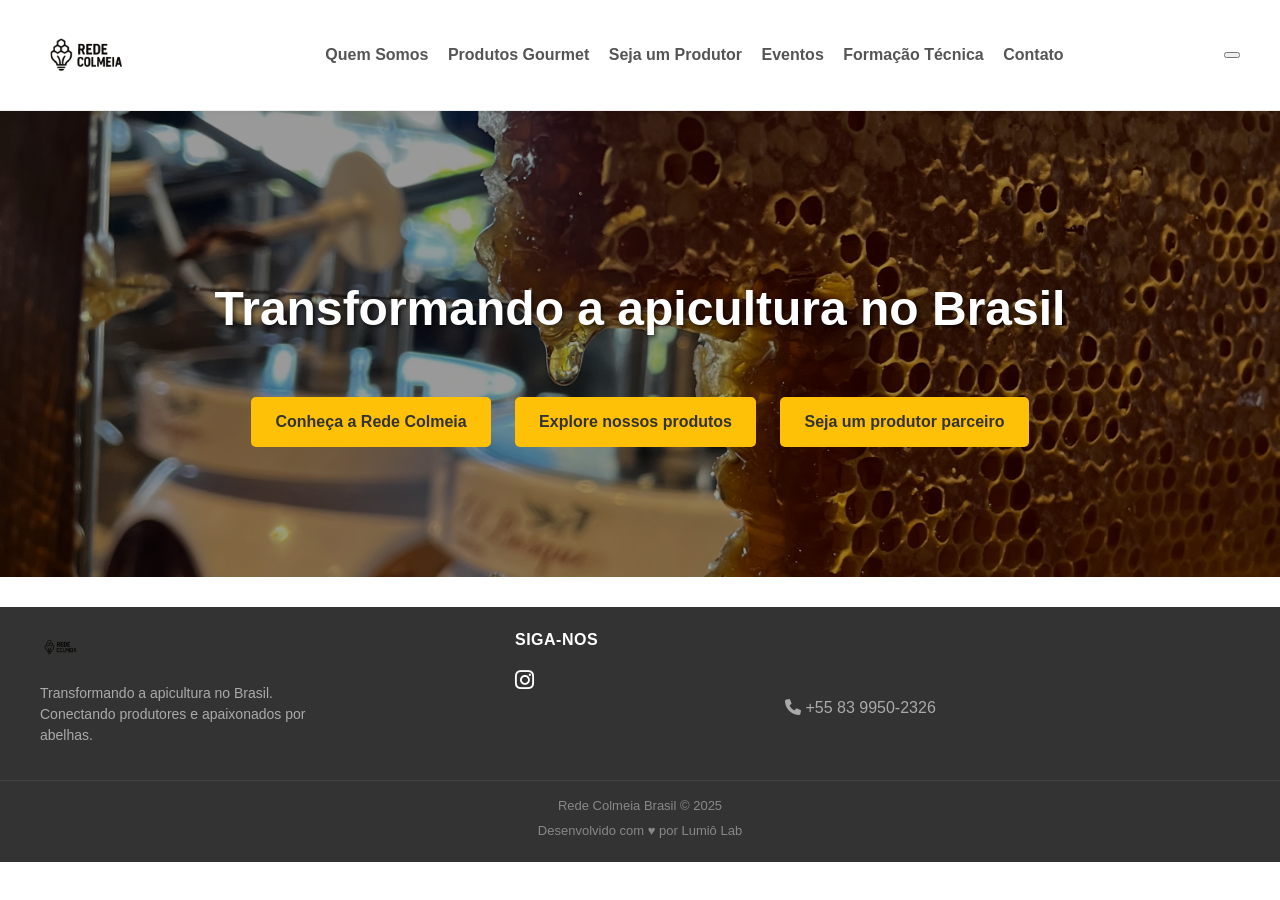
<file: index.html>
<!DOCTYPE html>
<html lang="pt-br">

<head>
    <meta charset="UTF-8">
    <meta name="viewport" content="width=device-width, initial-scale=1.0">
    <title>Rede Colmeia Brasil - Transformando a apicultura no Brasil</title>
    <link rel="stylesheet" href="css/style.css">
    <link rel="stylesheet" href="https://cdnjs.cloudflare.com/ajax/libs/font-awesome/6.0.0-beta3/css/all.min.css">

    <script async src="https://www.googletagmanager.com/gtag/js?id=UA-XXXXXXXXX-X"></script>
    <script>
        window.dataLayer = window.dataLayer || [];
        function gtag() { dataLayer.push(arguments); }
        gtag('js', new Date());
        gtag('config', 'UA-XXXXXXXXX-X');
    </script>
</head>

<body>

    <header>
        <nav>
            <a href="index.html" class="logo">
                <img src="img/logo-rede-colmeia.png" alt="Logo Rede Colmeia Brasil">
            </a>
            <ul>
                <li><a href="quem-somos.html">Quem Somos</a></li>
                <li><a href="produtos.php">Produtos Gourmet</a></li>
                <li><a href="produtores.php">Seja um Produtor</a></li>
                <li><a href="eventos.php">Eventos</a></li>
                <li><a href="formacao-tecnica.html">Formação Técnica</a></li>
                <li><a href="contato.php">Contato</a></li>
            </ul>
            <button class="menu-toggle">
                <span class="bar"></span>
                <span class="bar"></span>
                <span class="bar"></span>
            </button>
        </nav>
    </header>

    <main>
        <section class="hero">
            <div class="hero-content">
                <h1>Transformando a apicultura no Brasil</h1>
                <div>
                    <a href="quem-somos.html" class="btn">Conheça a Rede Colmeia</a>
                    <a href="produtos.php" class="btn">Explore nossos produtos</a>
                    <a href="produtores.php" class="btn">Seja um produtor parceiro</a>
                </div>
            </div>
        </section>
    </main>

    <footer>
        <div class="footer-container">
            <div class="footer-col footer-logo">
                <a href="index.html">
                    <img src="img/logo-rede-colmeia.png" alt="Logo Rede Colmeia Brasil">
                </a>
                <p>Transformando a apicultura no Brasil. Conectando produtores e apaixonados por abelhas.</p>
            </div>
            <div class="footer-col footer-social">
                <h4>Siga-nos</h4>
                <div class="social-links-footer">
                    <a href="https://www.instagram.com/redecolmeiabr/" target="_blank" title="Instagram"><i
                            class="fab fa-instagram"></i></a>
                </div>
            </div>
            <div class="footer-col footer-contact">
                <h4>Contato</h4>
                <p><i class="fas fa-phone"></i> +55 83 9950-2326</p>
            </div>
        </div>
        <div class="footer-copyright">
            <p>Rede Colmeia Brasil &copy; 2025</p>
            <p class="lumio-credit">Desenvolvido com &hearts; por Lumiô Lab</p>
        </div>
    </footer>

    <script src="js/main.js"></script>
    <script>
        // SENSOR LUMIÔ - Contabiliza acesso
        // Mude o nome abaixo para o nome EXATO da tecnologia deste site
        const nomeDestaTecnologia = "Rede Colmeia";

        fetch(`https://hlumio.com/tracker.php?tech=${encodeURIComponent(nomeDestaTecnologia)}`)
            .then(response => console.log("Acesso contabilizado no Hub."))
            .catch(error => console.error("Erro na telemetria."));
    </script>
</body>

</html>
</file>
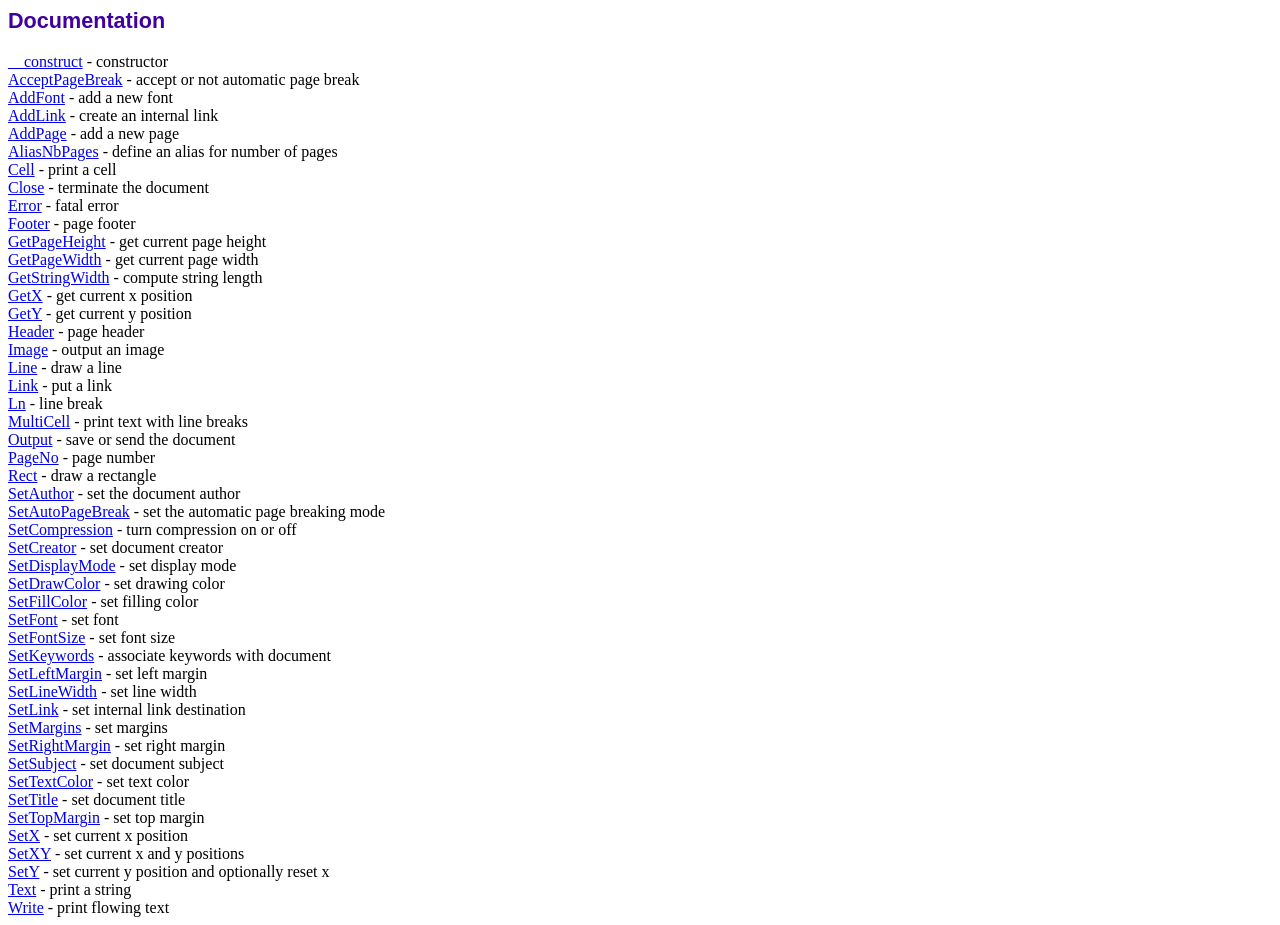
<file: fpdf/doc/index.htm>
<!DOCTYPE html PUBLIC "-//W3C//DTD HTML 4.01 Transitional//EN">
<html>
<head>
<meta http-equiv="Content-Type" content="text/html; charset=UTF-8">
<title>Documentation</title>
<link type="text/css" rel="stylesheet" href="../fpdf.css">
</head>
<body>
<h1>Documentation</h1>
<a href="__construct.htm">__construct</a> - constructor<br>
<a href="acceptpagebreak.htm">AcceptPageBreak</a> - accept or not automatic page break<br>
<a href="addfont.htm">AddFont</a> - add a new font<br>
<a href="addlink.htm">AddLink</a> - create an internal link<br>
<a href="addpage.htm">AddPage</a> - add a new page<br>
<a href="aliasnbpages.htm">AliasNbPages</a> - define an alias for number of pages<br>
<a href="cell.htm">Cell</a> - print a cell<br>
<a href="close.htm">Close</a> - terminate the document<br>
<a href="error.htm">Error</a> - fatal error<br>
<a href="footer.htm">Footer</a> - page footer<br>
<a href="getpageheight.htm">GetPageHeight</a> - get current page height<br>
<a href="getpagewidth.htm">GetPageWidth</a> - get current page width<br>
<a href="getstringwidth.htm">GetStringWidth</a> - compute string length<br>
<a href="getx.htm">GetX</a> - get current x position<br>
<a href="gety.htm">GetY</a> - get current y position<br>
<a href="header.htm">Header</a> - page header<br>
<a href="image.htm">Image</a> - output an image<br>
<a href="line.htm">Line</a> - draw a line<br>
<a href="link.htm">Link</a> - put a link<br>
<a href="ln.htm">Ln</a> - line break<br>
<a href="multicell.htm">MultiCell</a> - print text with line breaks<br>
<a href="output.htm">Output</a> - save or send the document<br>
<a href="pageno.htm">PageNo</a> - page number<br>
<a href="rect.htm">Rect</a> - draw a rectangle<br>
<a href="setauthor.htm">SetAuthor</a> - set the document author<br>
<a href="setautopagebreak.htm">SetAutoPageBreak</a> - set the automatic page breaking mode<br>
<a href="setcompression.htm">SetCompression</a> - turn compression on or off<br>
<a href="setcreator.htm">SetCreator</a> - set document creator<br>
<a href="setdisplaymode.htm">SetDisplayMode</a> - set display mode<br>
<a href="setdrawcolor.htm">SetDrawColor</a> - set drawing color<br>
<a href="setfillcolor.htm">SetFillColor</a> - set filling color<br>
<a href="setfont.htm">SetFont</a> - set font<br>
<a href="setfontsize.htm">SetFontSize</a> - set font size<br>
<a href="setkeywords.htm">SetKeywords</a> - associate keywords with document<br>
<a href="setleftmargin.htm">SetLeftMargin</a> - set left margin<br>
<a href="setlinewidth.htm">SetLineWidth</a> - set line width<br>
<a href="setlink.htm">SetLink</a> - set internal link destination<br>
<a href="setmargins.htm">SetMargins</a> - set margins<br>
<a href="setrightmargin.htm">SetRightMargin</a> - set right margin<br>
<a href="setsubject.htm">SetSubject</a> - set document subject<br>
<a href="settextcolor.htm">SetTextColor</a> - set text color<br>
<a href="settitle.htm">SetTitle</a> - set document title<br>
<a href="settopmargin.htm">SetTopMargin</a> - set top margin<br>
<a href="setx.htm">SetX</a> - set current x position<br>
<a href="setxy.htm">SetXY</a> - set current x and y positions<br>
<a href="sety.htm">SetY</a> - set current y position and optionally reset x<br>
<a href="text.htm">Text</a> - print a string<br>
<a href="write.htm">Write</a> - print flowing text<br>
</body>
</html>
</file>
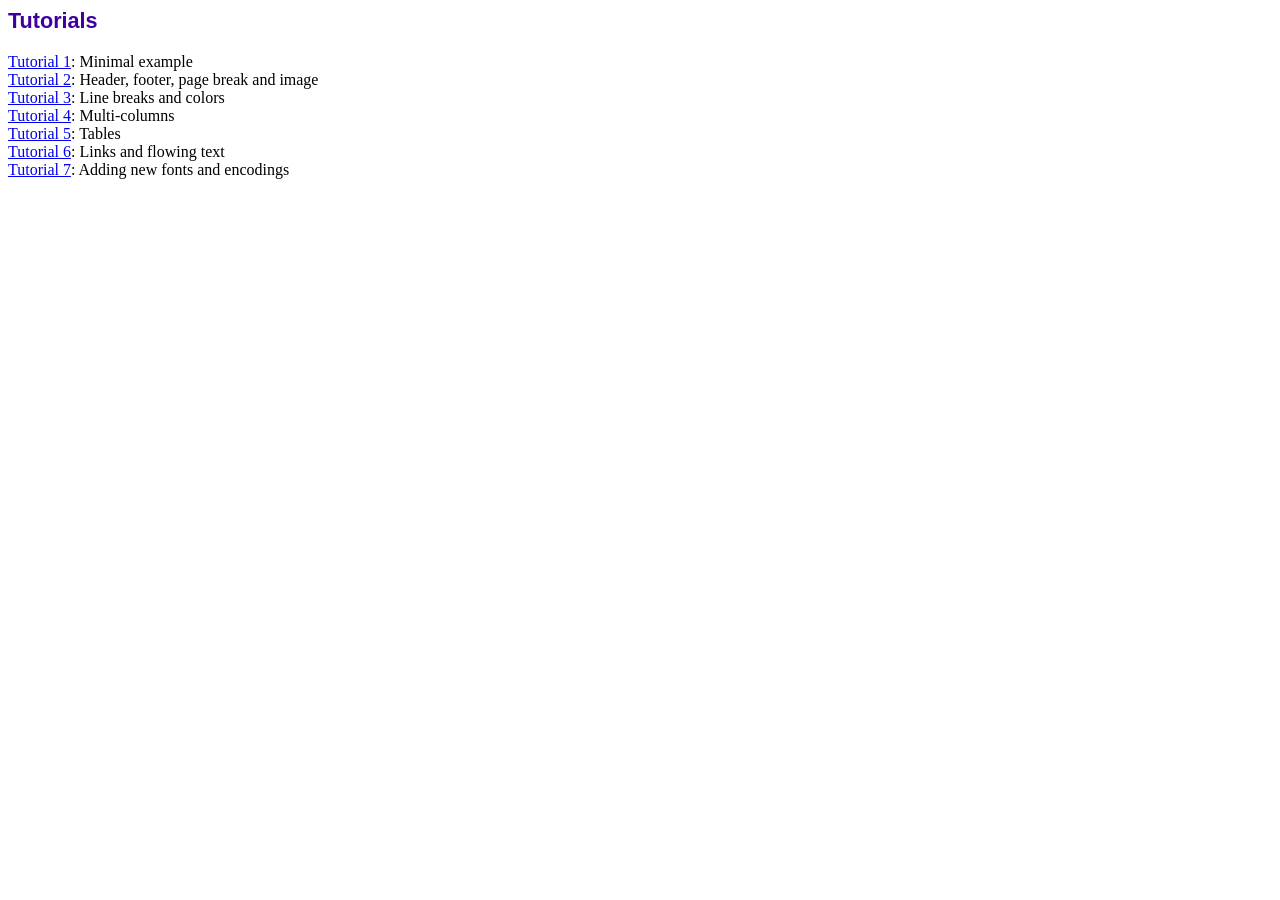
<file: fpdf/tutorial/index.htm>
<!DOCTYPE html PUBLIC "-//W3C//DTD HTML 4.01 Transitional//EN">
<html>
<head>
<meta http-equiv="Content-Type" content="text/html; charset=UTF-8">
<title>Tutorials</title>
<link type="text/css" rel="stylesheet" href="../fpdf.css">
</head>
<body>
<h1>Tutorials</h1>
<ul style="list-style-type:none; margin-left:0; padding-left:0">
<li><a href="tuto1.htm">Tutorial 1</a>: Minimal example</li>
<li><a href="tuto2.htm">Tutorial 2</a>: Header, footer, page break and image</li>
<li><a href="tuto3.htm">Tutorial 3</a>: Line breaks and colors</li>
<li><a href="tuto4.htm">Tutorial 4</a>: Multi-columns</li>
<li><a href="tuto5.htm">Tutorial 5</a>: Tables</li>
<li><a href="tuto6.htm">Tutorial 6</a>: Links and flowing text</li>
<li><a href="tuto7.htm">Tutorial 7</a>: Adding new fonts and encodings</li>
</ul>
</body>
</html>
</file>
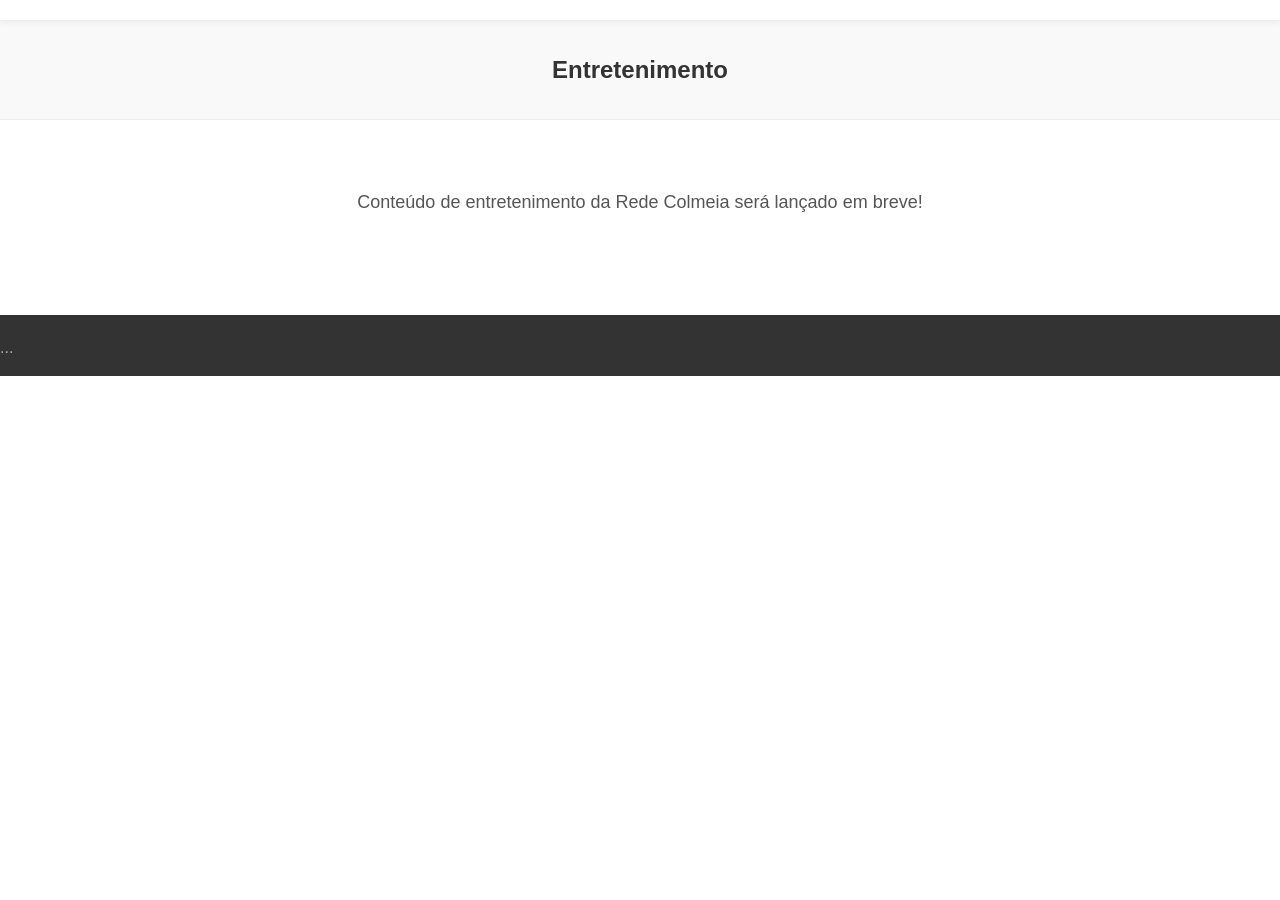
<file: entretenimento.html>
<!DOCTYPE html>
<html lang="pt-br">
<head>
    <meta charset="UTF-8">
    <meta name="viewport" content="width=device-width, initial-scale=1.0">
    <title>Entretenimento - Rede Colmeia Brasil</title>
    <link rel="stylesheet" href="css/style.css">
    <link rel="stylesheet" href="https://cdnjs.cloudflare.com/ajax/libs/font-awesome/6.0.0-beta3/css/all.min.css">
    </head>
<body>
    <header>
        </header>
    <main>
        <section class="page-title">
            <h1>Entretenimento</h1>
        </section>
        <section style="text-align: center; padding: 50px;">
            <p style="font-size: 18px;">Conteúdo de entretenimento da Rede Colmeia será lançado em breve!</p>
        </section>
    </main>
    <footer>...</footer>
    <script src="js/main.js"></script>
</body>
</html>
</file>
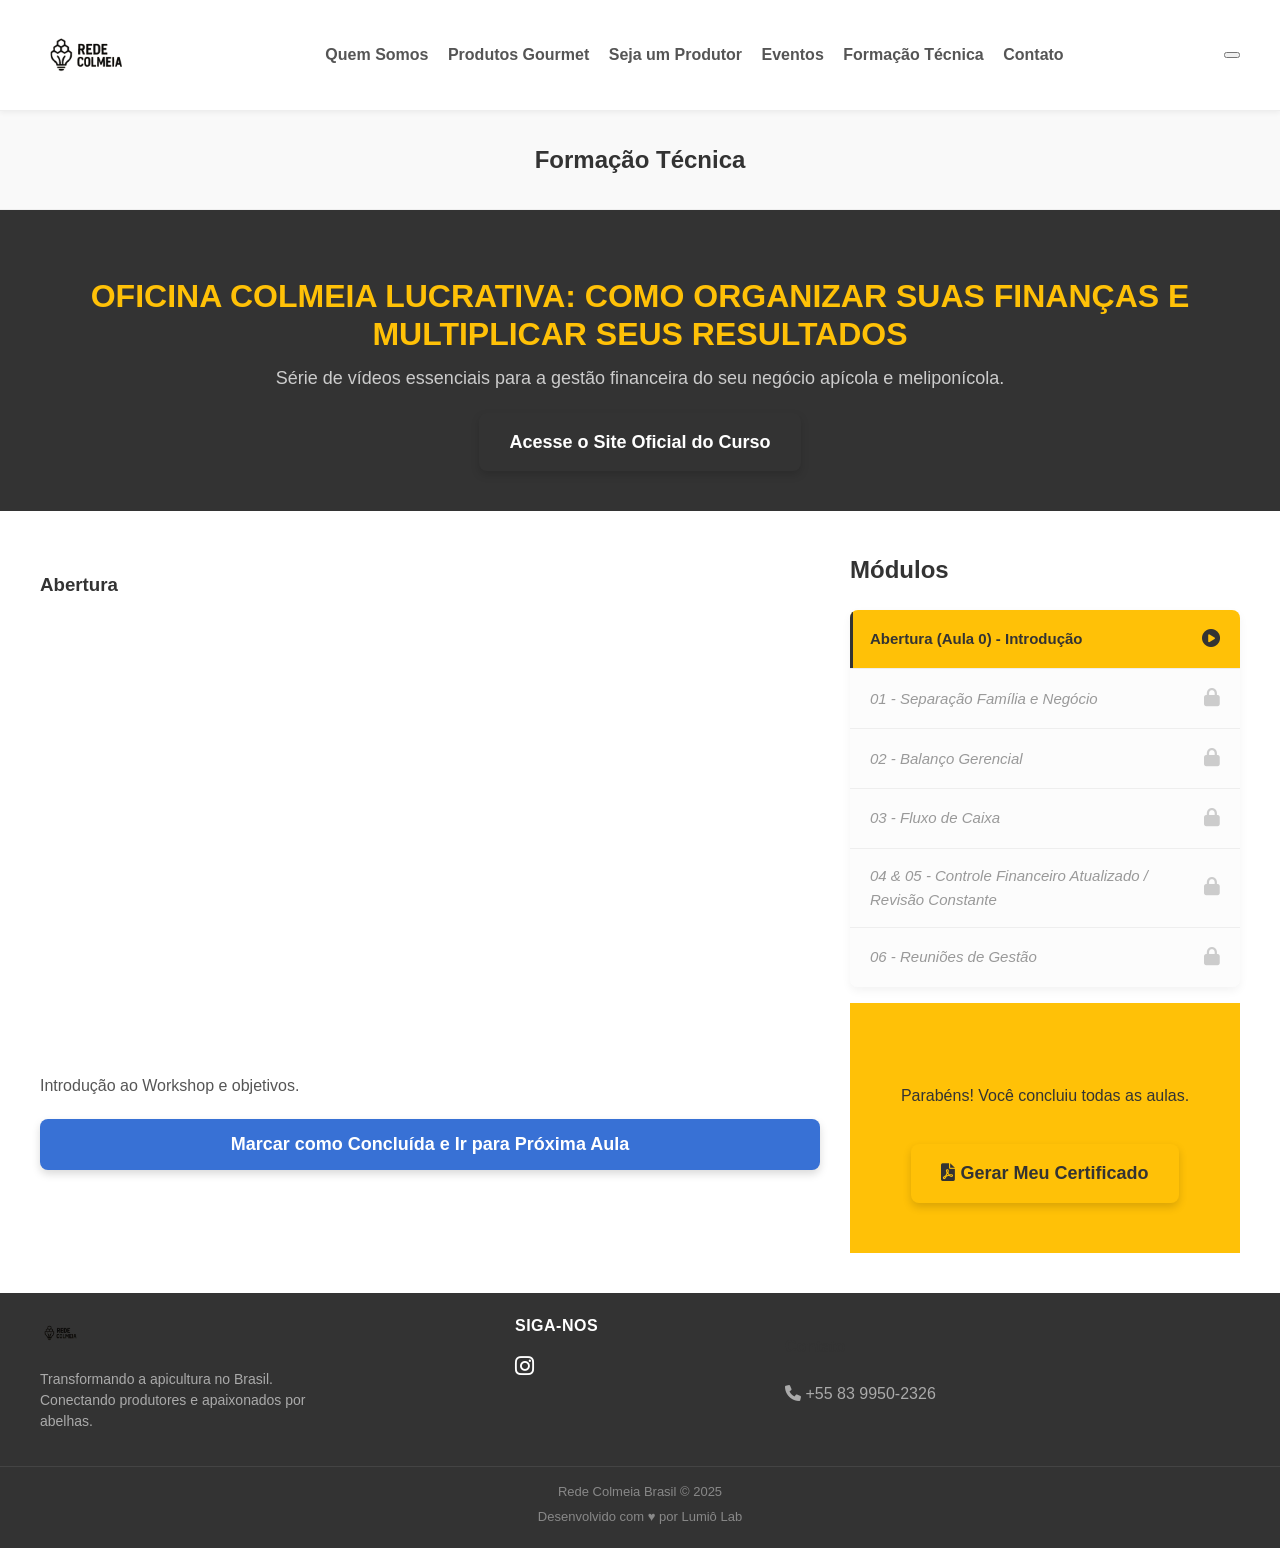
<file: formacao-tecnica.html>
<!DOCTYPE html>
<html lang="pt-br">

<head>
    <meta charset="UTF-8">
    <meta name="viewport" content="width=device-width, initial-scale=1.0">
    <title>Formação Técnica - Rede Colmeia Brasil</title>
    <link rel="stylesheet" href="css/style.css">
    <link rel="stylesheet" href="https://cdnjs.cloudflare.com/ajax/libs/font-awesome/6.0.0-beta3/css/all.min.css">
    <script async src="https://www.googletagmanager.com/gtag/js?id=UA-XXXXXXXXX-X"></script>
    <script>
        window.dataLayer = window.dataLayer || [];
        function gtag() { dataLayer.push(arguments); }
        gtag('js', new Date());
        gtag('config', 'UA-XXXXXXXXX-X');
    </script>
</head>

<body>

    <header>
        <nav>
            <a href="index.html" class="logo">
                <img src="img/logo-rede-colmeia.png" alt="Logo Rede Colmeia Brasil">
            </a>
            <ul>
                <li><a href="quem-somos.html">Quem Somos</a></li>
                <li><a href="produtos.php">Produtos Gourmet</a></li>
                <li><a href="produtores.php">Seja um Produtor</a></li>
                <li><a href="eventos.php">Eventos</a></li>
                <li><a href="formacao-tecnica.html">Formação Técnica</a></li>
                <li><a href="contato.php">Contato</a></li>
            </ul>
            <button class="menu-toggle">
                <span class="bar"></span>
                <span class="bar"></span>
                <span class="bar"></span>
            </button>
        </nav>
    </header>

    <main>
        <section class="page-title">
            <h1>Formação Técnica</h1>
        </section>

        <section class="workshop-header">
            <h2 id="workshop-title">OFICINA COLMEIA LUCRATIVA: COMO ORGANIZAR SUAS FINANÇAS E MULTIPLICAR SEUS
                RESULTADOS</h2>
            <p>Série de vídeos essenciais para a gestão financeira do seu negócio apícola e meliponícola.</p>

            <a href="https://marcelohofmeister1.hotmart.host/agromaisrico" target="_blank"
                class="btn btn-action-course btn-hotmart">Acesse o Site Oficial do Curso</a>
        </section>

        <section class="course-container">

            <div class="course-video-player">
                <h3><span id="current-title">Abertura</span></h3>
                <div class="video-embed-container">
                    <iframe id="video-player" src="https://www.youtube.com/embed/VIDEO_ID_HERE?enablejsapi=1"
                        frameborder="0"
                        allow="accelerometer; autoplay; clipboard-write; encrypted-media; gyroscope; picture-in-picture"
                        allowfullscreen>
                    </iframe>
                </div>
                <p id="current-description" class="video-meta">Introdução ao Workshop e objetivos.</p>

                <button id="complete-button" class="btn btn-action-course btn-next-lesson">Marcar como Concluída e Ir
                    para Próxima Aula</button>
            </div>

            <div class="course-modules">
                <h2>Módulos</h2>
                <ul id="module-list">
                    <li data-video-id="VIDEO_ID_HERE" data-start="1" class="module-item active" data-title="Abertura">
                        Abertura (Aula 0) - Introdução
                        <span class="status-icon"><i class="fas fa-play-circle"></i></span>
                    </li>
                    <li data-video-id="1m2kEFWZZUk" data-start="4" class="module-item locked"
                        data-title="01 - Separação Família e Negócio">
                        01 - Separação Família e Negócio
                        <span class="status-icon"><i class="fas fa-lock"></i></span>
                    </li>
                    <li data-video-id="wJLMQRv6fBk" data-start="6" class="module-item locked"
                        data-title="02 - Balanço Gerencial">
                        02 - Balanço Gerencial
                        <span class="status-icon"><i class="fas fa-lock"></i></span>
                    </li>
                    <li data-video-id="-GUVmTDqOkE" data-start="2" class="module-item locked"
                        data-title="03 - Fluxo de Caixa">
                        03 - Fluxo de Caixa
                        <span class="status-icon"><i class="fas fa-lock"></i></span>
                    </li>
                    <li data-video-id="9Vo6-fRo8U0" data-start="10" class="module-item locked"
                        data-title="04 & 05 - Controle Financeiro Atualizado / Revisão Constante">
                        04 & 05 - Controle Financeiro Atualizado / Revisão Constante
                        <span class="status-icon"><i class="fas fa-lock"></i></span>
                    </li>
                    <li data-video-id="YXbiNOPUgdU" data-start="16" class="module-item locked"
                        data-title="06 - Reuniões de Gestão">
                        06 - Reuniões de Gestão
                        <span class="status-icon"><i class="fas fa-lock"></i></span>
                    </li>
                </ul>

                <div id="certificado-area" class="certificado-section hidden">
                    <p style="margin-top: 30px;">Parabéns! Você concluiu todas as aulas.</p>
                    <a href="gerar_certificado.php" class="btn btn-action-course btn-certificado">
                        <i class="fas fa-file-pdf"></i> Gerar Meu Certificado
                    </a>
                </div>
            </div>

        </section>

    </main>

    <footer>
        <div class="footer-container">
            <div class="footer-col footer-logo">
                <a href="index.html">
                    <img src="img/logo-rede-colmeia.png" alt="Logo Rede Colmeia Brasil">
                </a>
                <p>Transformando a apicultura no Brasil. Conectando produtores e apaixonados por abelhas.</p>
            </div>
            <div class="footer-col footer-social">
                <h4>Siga-nos</h4>
                <div class="social-links-footer">
                    <a href="https://www.instagram.com/redecolmeiabr/" target="_blank" title="Instagram"><i
                            class="fab fa-instagram"></i></a>
                </div>
            </div>
            <div class="footer-col footer-contact">
                <h4>Contato</h4>
                <p><i class="fas fa-phone"></i> +55 83 9950-2326</p>
            </div>
        </div>
        <div class="footer-copyright">
            <p>Rede Colmeia Brasil &copy; 2025</p>
            <p class="lumio-credit">Desenvolvido com &hearts; por Lumiô Lab</p>
        </div>
    </footer>
    <script src="js/main.js"></script>
</body>

</html>
</file>
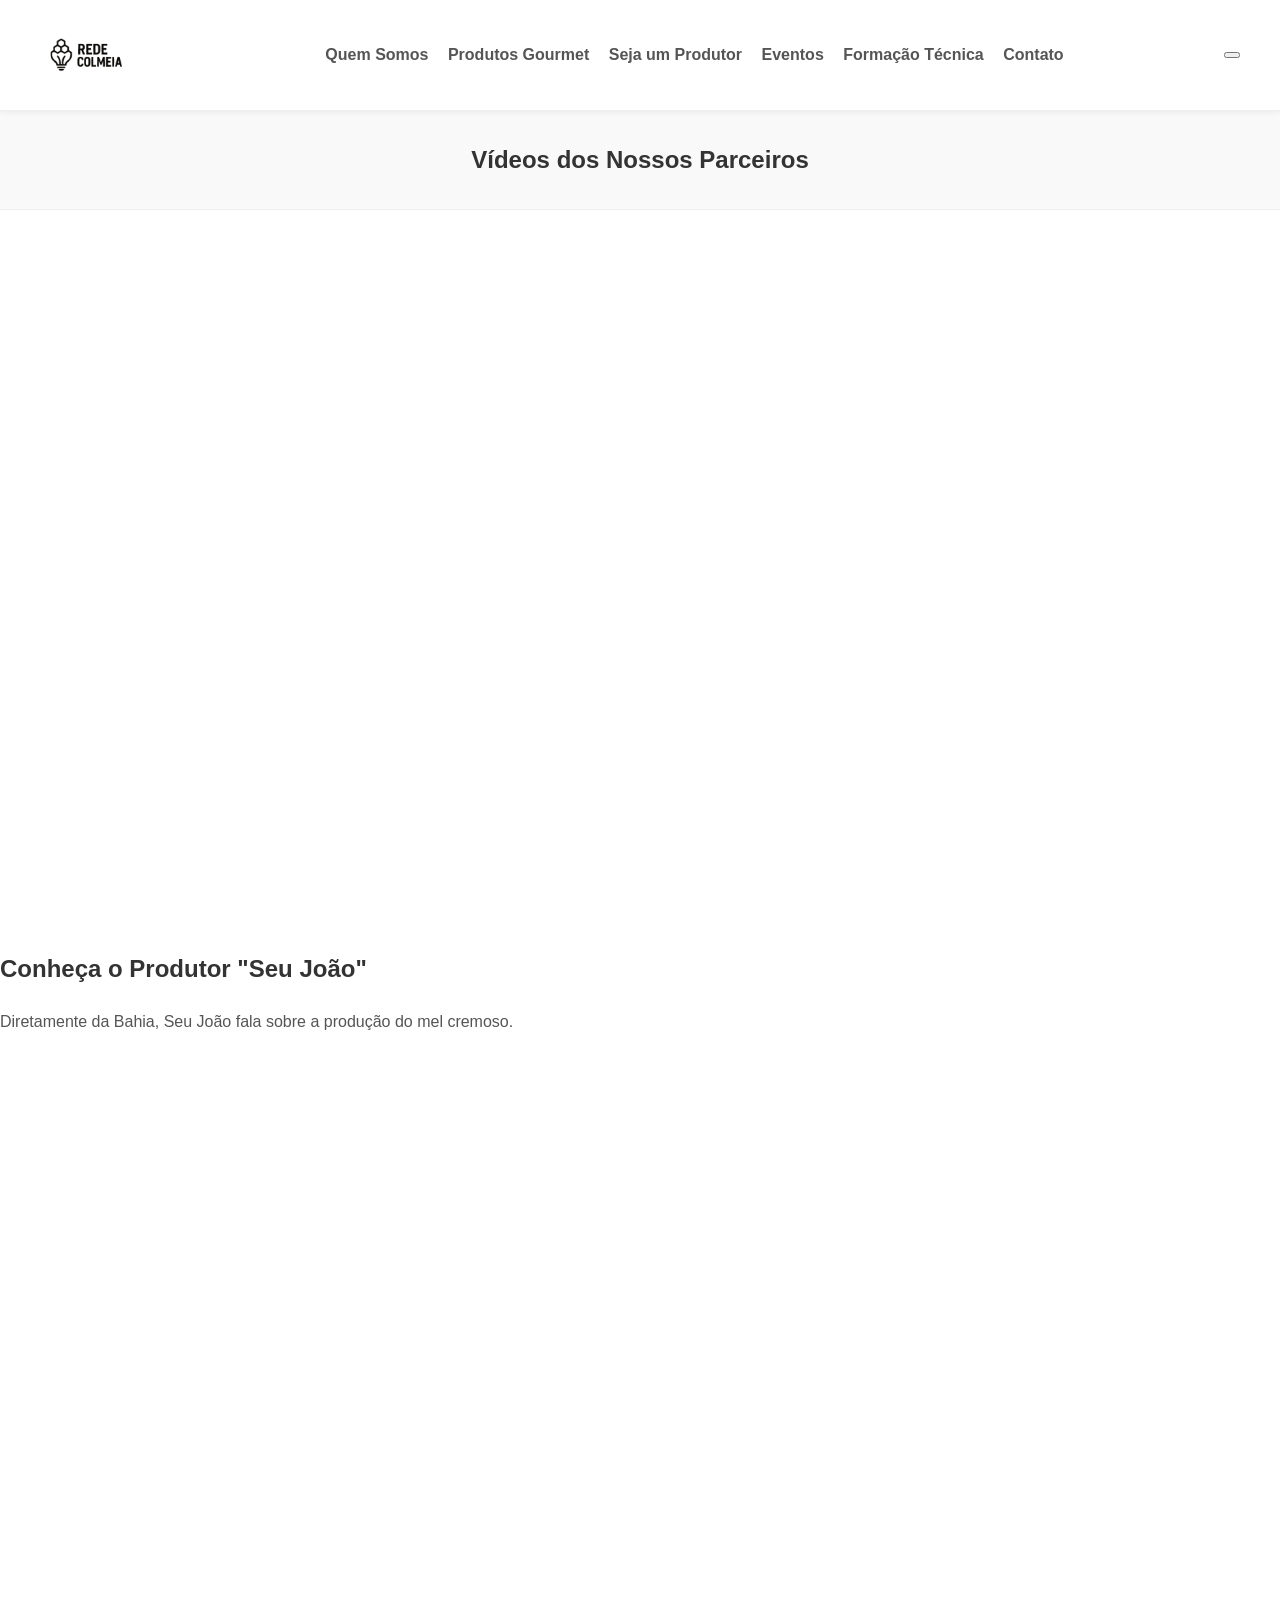
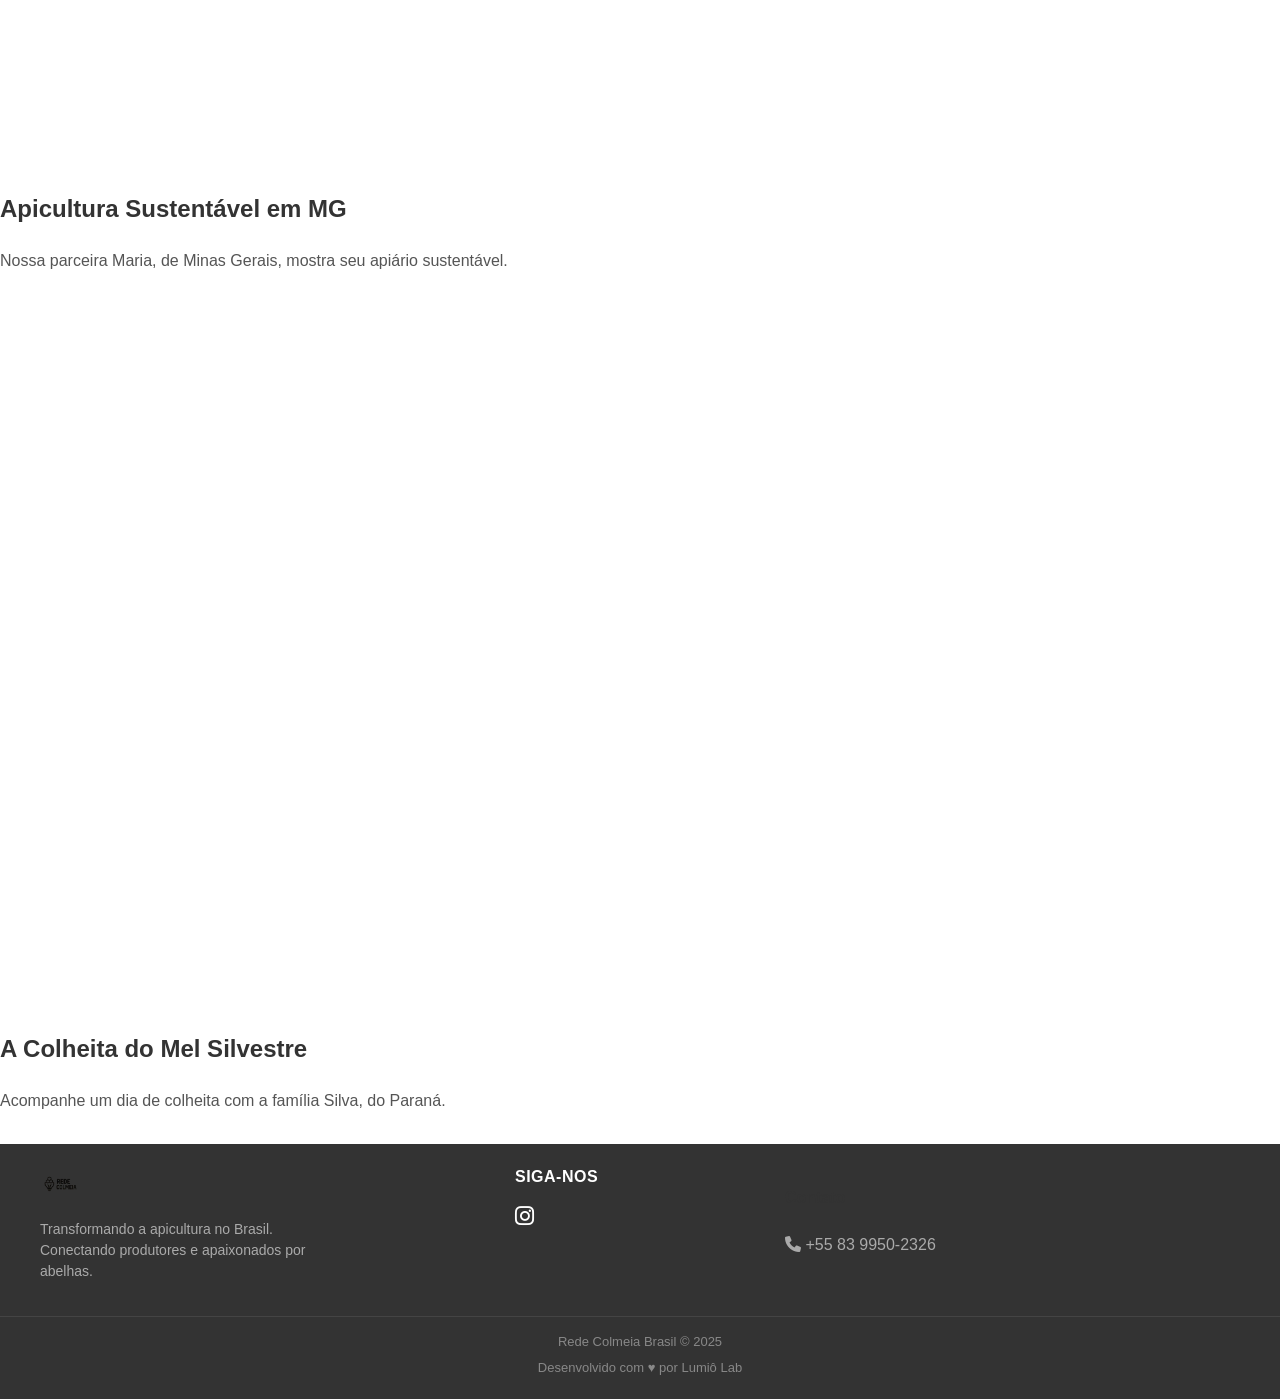
<file: parceiros.html>
<!DOCTYPE html>
<html lang="pt-br">

<head>
    <meta charset="UTF-8">
    <meta name="viewport" content="width=device-width, initial-scale=1.0">
    <title>Nossos Parceiros - Rede Colmeia Brasil</title>

    <link rel="stylesheet" href="css/style.css">

    <link rel="stylesheet" href="https://cdnjs.cloudflare.com/ajax/libs/font-awesome/6.0.0-beta3/css/all.min.css">

    <script async src="https://www.googletagmanager.com/gtag/js?id=UA-XXXXXXXXX-X"></script>
    <script>
        window.dataLayer = window.dataLayer || [];
        function gtag() { dataLayer.push(arguments); }
        gtag('js', new Date());

        gtag('config', 'UA-XXXXXXXXX-X');
    </script>
</head>

<body>

    <header>
        <nav>
            <a href="index.html" class="logo">
                <img src="img/logo-rede-colmeia.png" alt="Logo Rede Colmeia Brasil">
            </a>
            <ul>
                <li><a href="quem-somos.html">Quem Somos</a></li>
                <li><a href="produtos.php">Produtos Gourmet</a></li>
                <li><a href="produtores.php">Seja um Produtor</a></li>
                <li><a href="eventos.php">Eventos</a></li>
                <li><a href="formacao-tecnica.html">Formação Técnica</a></li>
                <li><a href="contato.php">Contato</a></li>
            </ul>
            <button class="menu-toggle">
                <span class="bar"></span>
                <span class="bar"></span>
                <span class="bar"></span>
            </button>
        </nav>
    </header>

    <main>
        <section class="page-title">
            <h1>Vídeos dos Nossos Parceiros</h1>
        </section>

        <section class="video-grid">

            <div class="video-card">
                <div class="video-embed-container">
                    <iframe src="https://www.youtube.com/embed/VIDEO_ID_HERE" title="YouTube video player"
                        frameborder="0"
                        allow="accelerometer; autoplay; clipboard-write; encrypted-media; gyroscope; picture-in-picture"
                        allowfullscreen>
                    </iframe>
                </div>
                <h2>Conheça o Produtor "Seu João"</h2>
                <p>Diretamente da Bahia, Seu João fala sobre a produção do mel cremoso.</p>
            </div>

            <div class="video-card">
                <div class="video-embed-container">
                    <iframe src="https://www.youtube.com/embed/VIDEO_ID_HERE" title="YouTube video player"
                        frameborder="0"
                        allow="accelerometer; autoplay; clipboard-write; encrypted-media; gyroscope; picture-in-picture"
                        allowfullscreen>
                    </iframe>
                </div>
                <h2>Apicultura Sustentável em MG</h2>
                <p>Nossa parceira Maria, de Minas Gerais, mostra seu apiário sustentável.</p>
            </div>

            <div class="video-card">
                <div class="video-embed-container">
                    <iframe src="https://www.youtube.com/embed/VIDEO_ID_HERE" title="YouTube video player"
                        frameborder="0"
                        allow="accelerometer; autoplay; clipboard-write; encrypted-media; gyroscope; picture-in-picture"
                        allowfullscreen>
                    </iframe>
                </div>
                <h2>A Colheita do Mel Silvestre</h2>
                <p>Acompanhe um dia de colheita com a família Silva, do Paraná.</p>
            </div>

        </section>
    </main>

    <footer>
        <div class="footer-container">
            <div class="footer-col footer-logo">
                <a href="index.html">
                    <img src="img/logo-rede-colmeia.png" alt="Logo Rede Colmeia Brasil">
                </a>
                <p>Transformando a apicultura no Brasil. Conectando produtores e apaixonados por abelhas.</p>
            </div>

            <div class="footer-col footer-social">
                <h4>Siga-nos</h4>
                <div class="social-links-footer">
                    <a href="https://www.instagram.com/redecolmeiabr/" target="_blank" title="Instagram"><i
                            class="fab fa-instagram"></i></a>
                </div>
            </div>
            <div class="footer-col footer-contact">
                <h4>Contato</h4>
                <p><i class="fas fa-phone"></i> +55 83 9950-2326</p>
            </div>
        </div>

        <div class="footer-copyright">
            <p>Rede Colmeia Brasil &copy; 2025</p>
            <p class="lumio-credit">Desenvolvido com &hearts; por Lumiô Lab</p>
        </div>
    </footer>

    <script src="js/main.js"></script>
</body>

</html>
</file>
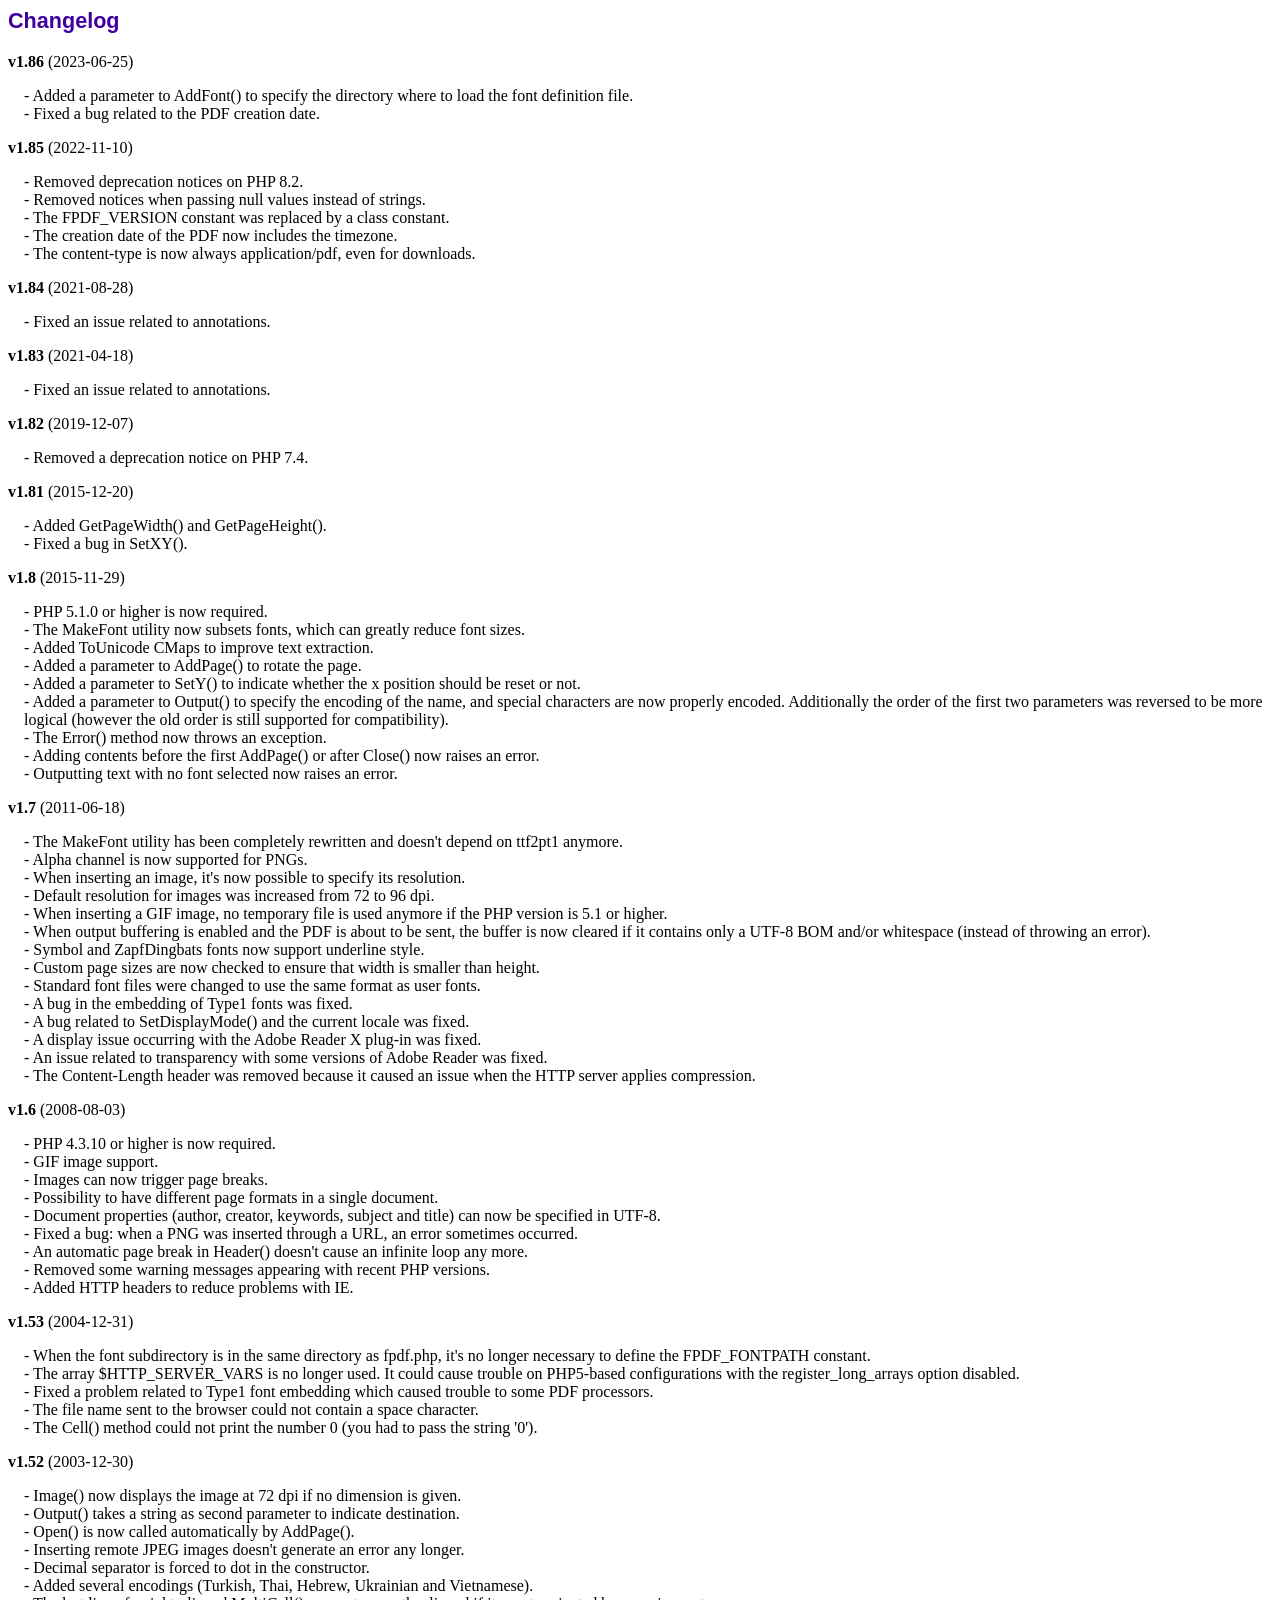
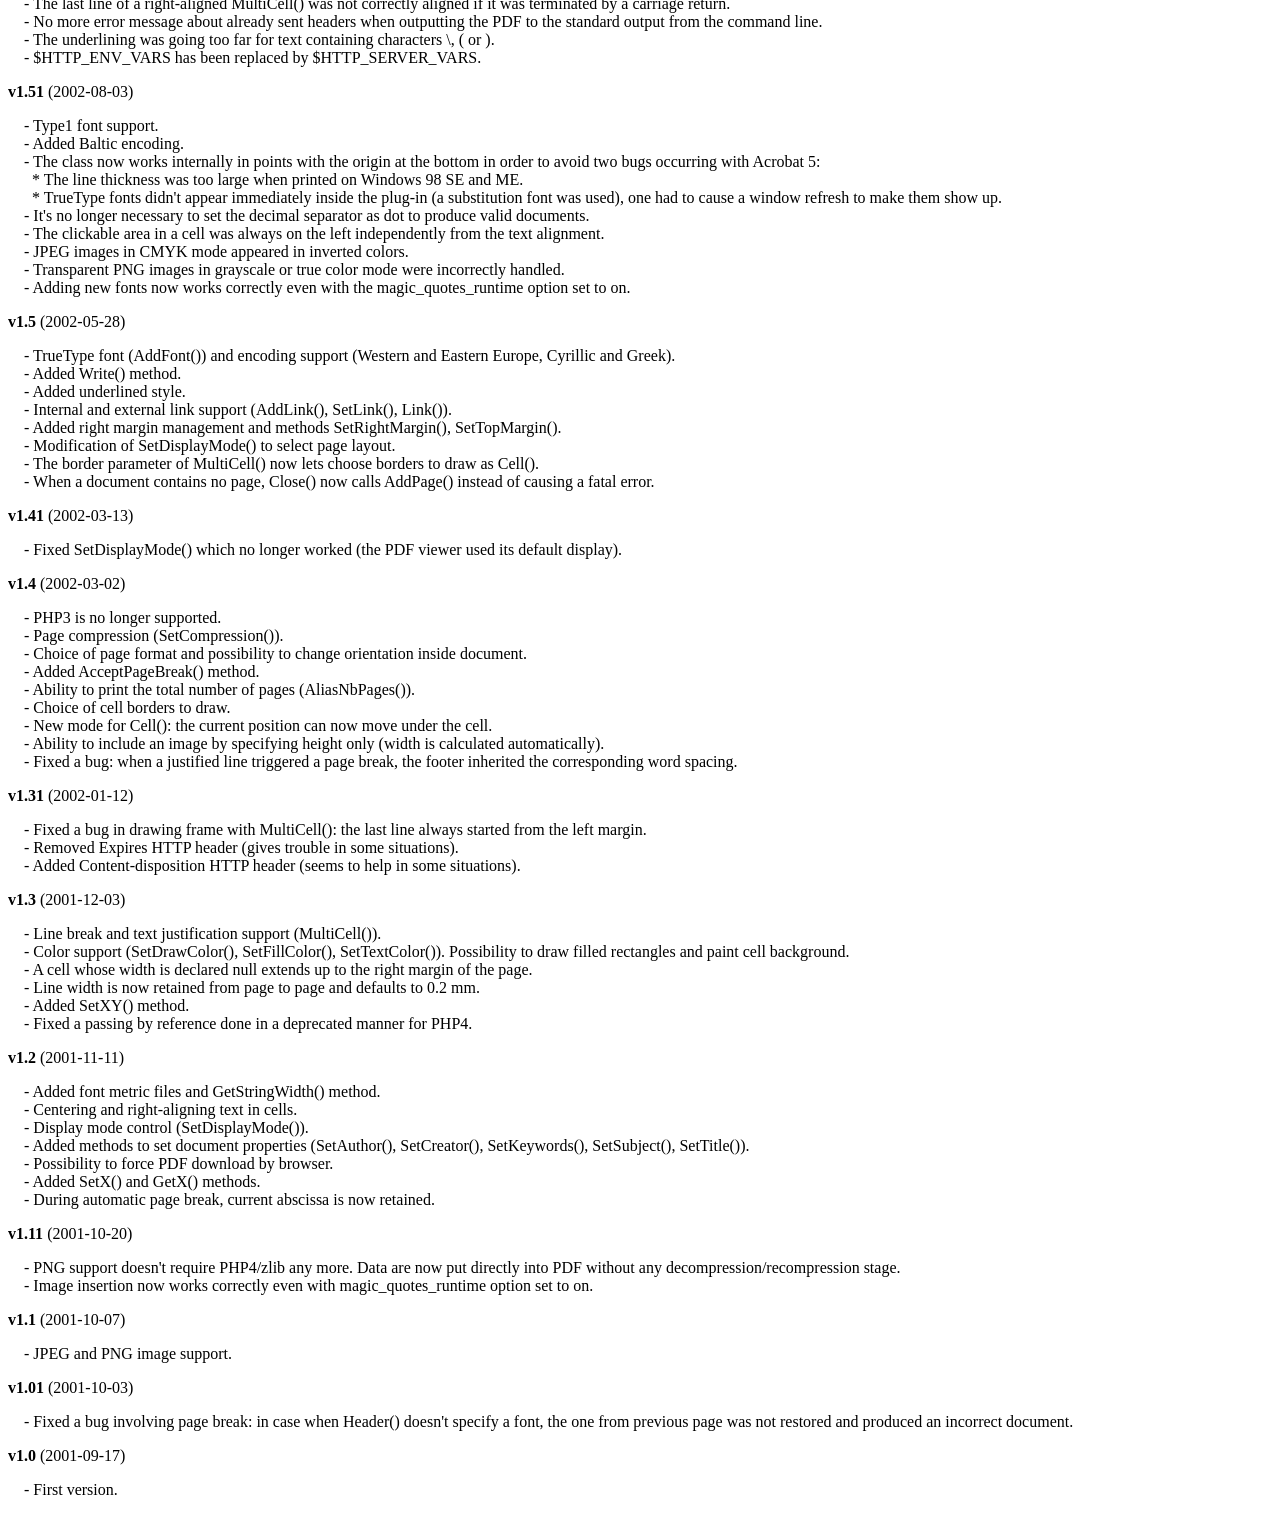
<file: fpdf/changelog.htm>
<!DOCTYPE html PUBLIC "-//W3C//DTD HTML 4.01 Transitional//EN">
<html>
<head>
<meta http-equiv="Content-Type" content="text/html; charset=UTF-8">
<title>Changelog</title>
<link type="text/css" rel="stylesheet" href="fpdf.css">
<style type="text/css">
dd {margin:1em 0 1em 1em}
</style>
</head>
<body>
<h1>Changelog</h1>
<dl>
<dt><strong>v1.86</strong> (2023-06-25)</dt>
<dd>
- Added a parameter to AddFont() to specify the directory where to load the font definition file.<br>
- Fixed a bug related to the PDF creation date.<br>
</dd>
<dt><strong>v1.85</strong> (2022-11-10)</dt>
<dd>
- Removed deprecation notices on PHP 8.2.<br>
- Removed notices when passing null values instead of strings.<br>
- The FPDF_VERSION constant was replaced by a class constant.<br>
- The creation date of the PDF now includes the timezone.<br>
- The content-type is now always application/pdf, even for downloads.<br>
</dd>
<dt><strong>v1.84</strong> (2021-08-28)</dt>
<dd>
- Fixed an issue related to annotations.<br>
</dd>
<dt><strong>v1.83</strong> (2021-04-18)</dt>
<dd>
- Fixed an issue related to annotations.<br>
</dd>
<dt><strong>v1.82</strong> (2019-12-07)</dt>
<dd>
- Removed a deprecation notice on PHP 7.4.<br>
</dd>
<dt><strong>v1.81</strong> (2015-12-20)</dt>
<dd>
- Added GetPageWidth() and GetPageHeight().<br>
- Fixed a bug in SetXY().<br>
</dd>
<dt><strong>v1.8</strong> (2015-11-29)</dt>
<dd>
- PHP 5.1.0 or higher is now required.<br>
- The MakeFont utility now subsets fonts, which can greatly reduce font sizes.<br>
- Added ToUnicode CMaps to improve text extraction.<br>
- Added a parameter to AddPage() to rotate the page.<br>
- Added a parameter to SetY() to indicate whether the x position should be reset or not.<br>
- Added a parameter to Output() to specify the encoding of the name, and special characters are now properly encoded. Additionally the order of the first two parameters was reversed to be more logical (however the old order is still supported for compatibility).<br>
- The Error() method now throws an exception.<br>
- Adding contents before the first AddPage() or after Close() now raises an error.<br>
- Outputting text with no font selected now raises an error.<br>
</dd>
<dt><strong>v1.7</strong> (2011-06-18)</dt>
<dd>
- The MakeFont utility has been completely rewritten and doesn't depend on ttf2pt1 anymore.<br>
- Alpha channel is now supported for PNGs.<br>
- When inserting an image, it's now possible to specify its resolution.<br>
- Default resolution for images was increased from 72 to 96 dpi.<br>
- When inserting a GIF image, no temporary file is used anymore if the PHP version is 5.1 or higher.<br>
- When output buffering is enabled and the PDF is about to be sent, the buffer is now cleared if it contains only a UTF-8 BOM and/or whitespace (instead of throwing an error).<br>
- Symbol and ZapfDingbats fonts now support underline style.<br>
- Custom page sizes are now checked to ensure that width is smaller than height.<br>
- Standard font files were changed to use the same format as user fonts.<br>
- A bug in the embedding of Type1 fonts was fixed.<br>
- A bug related to SetDisplayMode() and the current locale was fixed.<br>
- A display issue occurring with the Adobe Reader X plug-in was fixed.<br>
- An issue related to transparency with some versions of Adobe Reader was fixed.<br>
- The Content-Length header was removed because it caused an issue when the HTTP server applies compression.<br>
</dd>
<dt><strong>v1.6</strong> (2008-08-03)</dt>
<dd>
- PHP 4.3.10 or higher is now required.<br>
- GIF image support.<br>
- Images can now trigger page breaks.<br>
- Possibility to have different page formats in a single document.<br>
- Document properties (author, creator, keywords, subject and title) can now be specified in UTF-8.<br>
- Fixed a bug: when a PNG was inserted through a URL, an error sometimes occurred.<br>
- An automatic page break in Header() doesn't cause an infinite loop any more.<br>
- Removed some warning messages appearing with recent PHP versions.<br>
- Added HTTP headers to reduce problems with IE.<br>
</dd>
<dt><strong>v1.53</strong> (2004-12-31)</dt>
<dd>
- When the font subdirectory is in the same directory as fpdf.php, it's no longer necessary to define the FPDF_FONTPATH constant.<br>
- The array $HTTP_SERVER_VARS is no longer used. It could cause trouble on PHP5-based configurations with the register_long_arrays option disabled.<br>
- Fixed a problem related to Type1 font embedding which caused trouble to some PDF processors.<br>
- The file name sent to the browser could not contain a space character.<br>
- The Cell() method could not print the number 0 (you had to pass the string '0').<br>
</dd>
<dt><strong>v1.52</strong> (2003-12-30)</dt>
<dd>
- Image() now displays the image at 72 dpi if no dimension is given.<br>
- Output() takes a string as second parameter to indicate destination.<br>
- Open() is now called automatically by AddPage().<br>
- Inserting remote JPEG images doesn't generate an error any longer.<br>
- Decimal separator is forced to dot in the constructor.<br>
- Added several encodings (Turkish, Thai, Hebrew, Ukrainian and Vietnamese).<br>
- The last line of a right-aligned MultiCell() was not correctly aligned if it was terminated by a carriage return.<br>
- No more error message about already sent headers when outputting the PDF to the standard output from the command line.<br>
- The underlining was going too far for text containing characters \, ( or ).<br>
- $HTTP_ENV_VARS has been replaced by $HTTP_SERVER_VARS.<br>
</dd>
<dt><strong>v1.51</strong> (2002-08-03)</dt>
<dd>
- Type1 font support.<br>
- Added Baltic encoding.<br>
- The class now works internally in points with the origin at the bottom in order to avoid two bugs occurring with Acrobat 5:<br>&nbsp;&nbsp;* The line thickness was too large when printed on Windows 98 SE and ME.<br>&nbsp;&nbsp;* TrueType fonts didn't appear immediately inside the plug-in (a substitution font was used), one had to cause a window refresh to make them show up.<br>
- It's no longer necessary to set the decimal separator as dot to produce valid documents.<br>
- The clickable area in a cell was always on the left independently from the text alignment.<br>
- JPEG images in CMYK mode appeared in inverted colors.<br>
- Transparent PNG images in grayscale or true color mode were incorrectly handled.<br>
- Adding new fonts now works correctly even with the magic_quotes_runtime option set to on.<br>
</dd>
<dt><strong>v1.5</strong> (2002-05-28)</dt>
<dd>
- TrueType font (AddFont()) and encoding support (Western and Eastern Europe, Cyrillic and Greek).<br>
- Added Write() method.<br>
- Added underlined style.<br>
- Internal and external link support (AddLink(), SetLink(), Link()).<br>
- Added right margin management and methods SetRightMargin(), SetTopMargin().<br>
- Modification of SetDisplayMode() to select page layout.<br>
- The border parameter of MultiCell() now lets choose borders to draw as Cell().<br>
- When a document contains no page, Close() now calls AddPage() instead of causing a fatal error.<br>
</dd>
<dt><strong>v1.41</strong> (2002-03-13)</dt>
<dd>
- Fixed SetDisplayMode() which no longer worked (the PDF viewer used its default display).<br>
</dd>
<dt><strong>v1.4</strong> (2002-03-02)</dt>
<dd>
- PHP3 is no longer supported.<br>
- Page compression (SetCompression()).<br>
- Choice of page format and possibility to change orientation inside document.<br>
- Added AcceptPageBreak() method.<br>
- Ability to print the total number of pages (AliasNbPages()).<br>
- Choice of cell borders to draw.<br>
- New mode for Cell(): the current position can now move under the cell.<br>
- Ability to include an image by specifying height only (width is calculated automatically).<br>
- Fixed a bug: when a justified line triggered a page break, the footer inherited the corresponding word spacing.<br>
</dd>
<dt><strong>v1.31</strong> (2002-01-12)</dt>
<dd>
- Fixed a bug in drawing frame with MultiCell(): the last line always started from the left margin.<br>
- Removed Expires HTTP header (gives trouble in some situations).<br>
- Added Content-disposition HTTP header (seems to help in some situations).<br>
</dd>
<dt><strong>v1.3</strong> (2001-12-03)</dt>
<dd>
- Line break and text justification support (MultiCell()).<br>
- Color support (SetDrawColor(), SetFillColor(), SetTextColor()). Possibility to draw filled rectangles and paint cell background.<br>
- A cell whose width is declared null extends up to the right margin of the page.<br>
- Line width is now retained from page to page and defaults to 0.2 mm.<br>
- Added SetXY() method.<br>
- Fixed a passing by reference done in a deprecated manner for PHP4.<br>
</dd>
<dt><strong>v1.2</strong> (2001-11-11)</dt>
<dd>
- Added font metric files and GetStringWidth() method.<br>
- Centering and right-aligning text in cells.<br>
- Display mode control (SetDisplayMode()).<br>
- Added methods to set document properties (SetAuthor(), SetCreator(), SetKeywords(), SetSubject(), SetTitle()).<br>
- Possibility to force PDF download by browser.<br>
- Added SetX() and GetX() methods.<br>
- During automatic page break, current abscissa is now retained.<br>
</dd>
<dt><strong>v1.11</strong> (2001-10-20)</dt>
<dd>
- PNG support doesn't require PHP4/zlib any more. Data are now put directly into PDF without any decompression/recompression stage.<br>
- Image insertion now works correctly even with magic_quotes_runtime option set to on.<br>
</dd>
<dt><strong>v1.1</strong> (2001-10-07)</dt>
<dd>
- JPEG and PNG image support.<br>
</dd>
<dt><strong>v1.01</strong> (2001-10-03)</dt>
<dd>
- Fixed a bug involving page break: in case when Header() doesn't specify a font, the one from previous page was not restored and produced an incorrect document.<br>
</dd>
<dt><strong>v1.0</strong> (2001-09-17)</dt>
<dd>
- First version.<br>
</dd>
</dl>
</body>
</html>
</file>
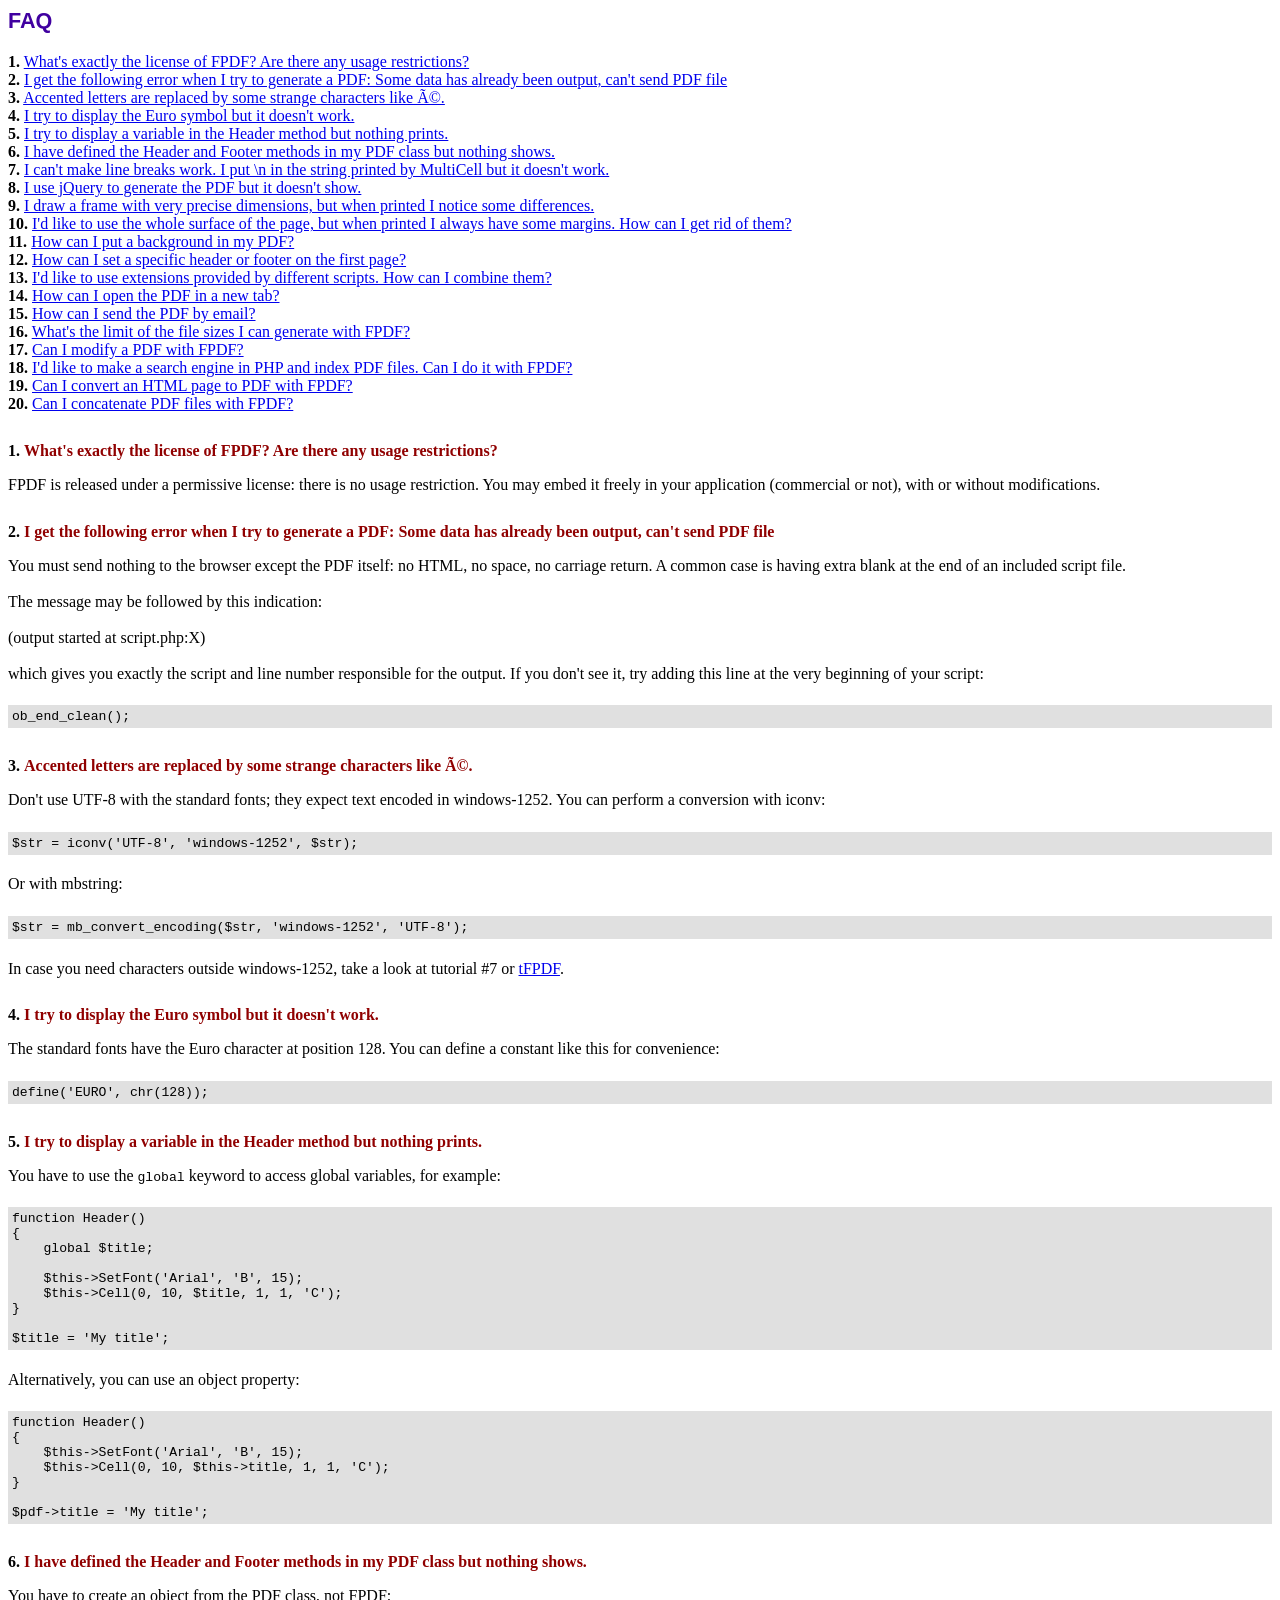
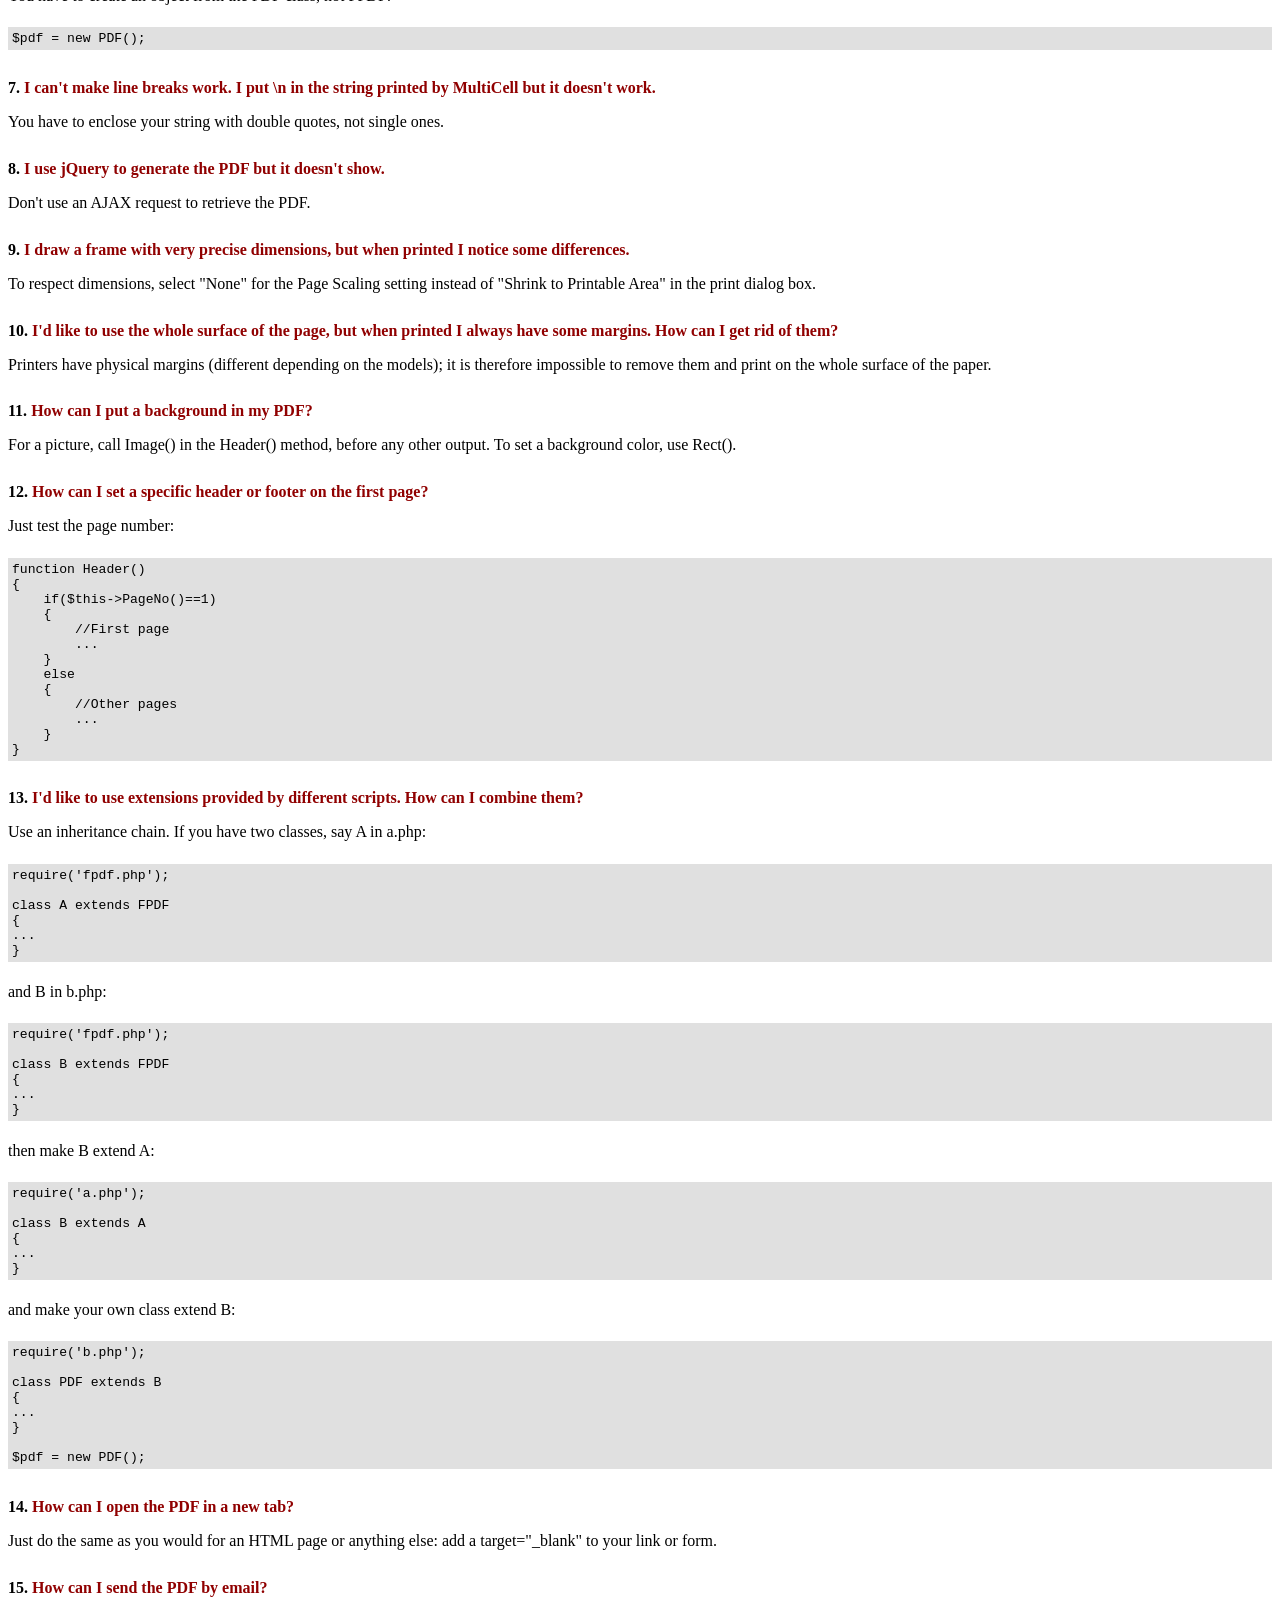
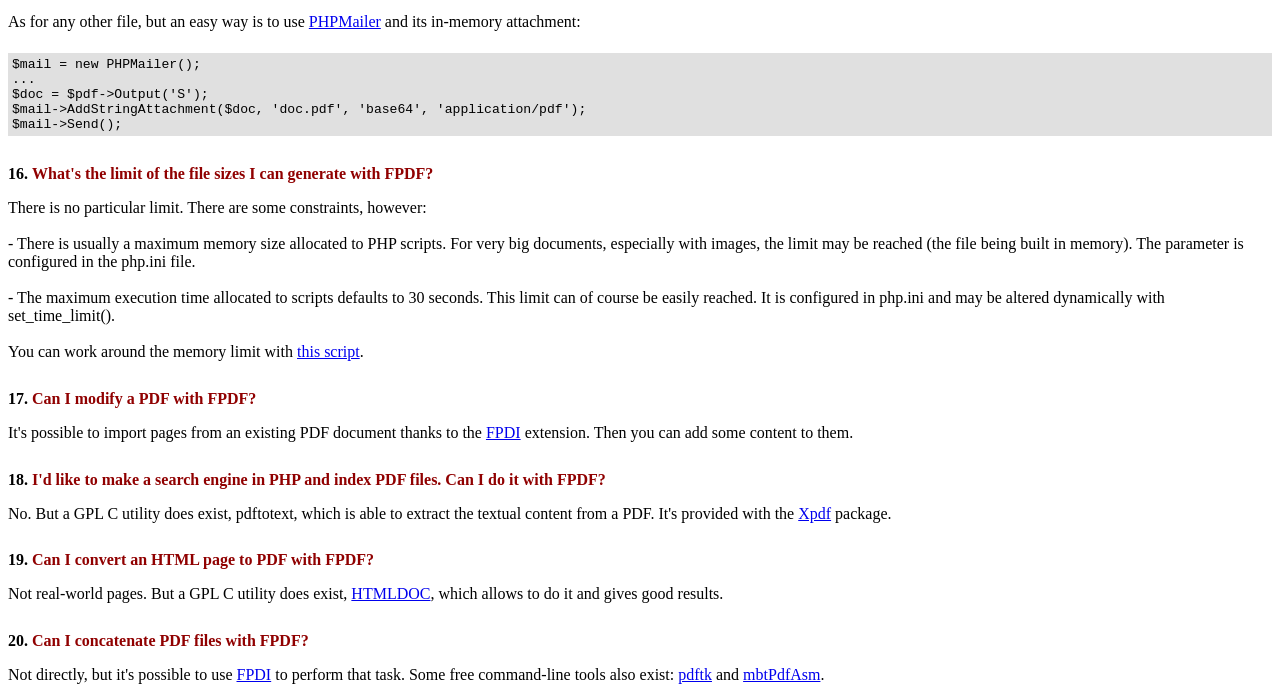
<file: fpdf/FAQ.htm>
<!DOCTYPE html PUBLIC "-//W3C//DTD HTML 4.01 Transitional//EN">
<html>
<head>
<meta http-equiv="Content-Type" content="text/html; charset=UTF-8">
<title>FAQ</title>
<link type="text/css" rel="stylesheet" href="fpdf.css">
<style type="text/css">
ul {list-style-type:none; margin:0; padding:0}
ul#answers li {margin-top:1.8em}
.question {font-weight:bold; color:#900000}
</style>
</head>
<body>
<h1>FAQ</h1>
<ul>
<li><b>1.</b> <a href='#q1'>What's exactly the license of FPDF? Are there any usage restrictions?</a></li>
<li><b>2.</b> <a href='#q2'>I get the following error when I try to generate a PDF: Some data has already been output, can't send PDF file</a></li>
<li><b>3.</b> <a href='#q3'>Accented letters are replaced by some strange characters like Ã©.</a></li>
<li><b>4.</b> <a href='#q4'>I try to display the Euro symbol but it doesn't work.</a></li>
<li><b>5.</b> <a href='#q5'>I try to display a variable in the Header method but nothing prints.</a></li>
<li><b>6.</b> <a href='#q6'>I have defined the Header and Footer methods in my PDF class but nothing shows.</a></li>
<li><b>7.</b> <a href='#q7'>I can't make line breaks work. I put \n in the string printed by MultiCell but it doesn't work.</a></li>
<li><b>8.</b> <a href='#q8'>I use jQuery to generate the PDF but it doesn't show.</a></li>
<li><b>9.</b> <a href='#q9'>I draw a frame with very precise dimensions, but when printed I notice some differences.</a></li>
<li><b>10.</b> <a href='#q10'>I'd like to use the whole surface of the page, but when printed I always have some margins. How can I get rid of them?</a></li>
<li><b>11.</b> <a href='#q11'>How can I put a background in my PDF?</a></li>
<li><b>12.</b> <a href='#q12'>How can I set a specific header or footer on the first page?</a></li>
<li><b>13.</b> <a href='#q13'>I'd like to use extensions provided by different scripts. How can I combine them?</a></li>
<li><b>14.</b> <a href='#q14'>How can I open the PDF in a new tab?</a></li>
<li><b>15.</b> <a href='#q15'>How can I send the PDF by email?</a></li>
<li><b>16.</b> <a href='#q16'>What's the limit of the file sizes I can generate with FPDF?</a></li>
<li><b>17.</b> <a href='#q17'>Can I modify a PDF with FPDF?</a></li>
<li><b>18.</b> <a href='#q18'>I'd like to make a search engine in PHP and index PDF files. Can I do it with FPDF?</a></li>
<li><b>19.</b> <a href='#q19'>Can I convert an HTML page to PDF with FPDF?</a></li>
<li><b>20.</b> <a href='#q20'>Can I concatenate PDF files with FPDF?</a></li>
</ul>

<ul id='answers'>
<li id='q1'>
<p><b>1.</b> <span class='question'>What's exactly the license of FPDF? Are there any usage restrictions?</span></p>
FPDF is released under a permissive license: there is no usage restriction. You may embed it
freely in your application (commercial or not), with or without modifications.
</li>

<li id='q2'>
<p><b>2.</b> <span class='question'>I get the following error when I try to generate a PDF: Some data has already been output, can't send PDF file</span></p>
You must send nothing to the browser except the PDF itself: no HTML, no space, no carriage return. A common
case is having extra blank at the end of an included script file.<br>
<br>
The message may be followed by this indication:<br>
<br>
(output started at script.php:X)<br>
<br>
which gives you exactly the script and line number responsible for the output. If you don't see it,
try adding this line at the very beginning of your script:
<div class="doc-source">
<pre><code>ob_end_clean();</code></pre>
</div>
</li>

<li id='q3'>
<p><b>3.</b> <span class='question'>Accented letters are replaced by some strange characters like Ã©.</span></p>
Don't use UTF-8 with the standard fonts; they expect text encoded in windows-1252.
You can perform a conversion with iconv:
<div class="doc-source">
<pre><code>$str = iconv('UTF-8', 'windows-1252', $str);</code></pre>
</div>
Or with mbstring:
<div class="doc-source">
<pre><code>$str = mb_convert_encoding($str, 'windows-1252', 'UTF-8');</code></pre>
</div>
In case you need characters outside windows-1252, take a look at tutorial #7 or
<a href="http://www.fpdf.org/?go=script&amp;id=92" target="_blank">tFPDF</a>.
</li>

<li id='q4'>
<p><b>4.</b> <span class='question'>I try to display the Euro symbol but it doesn't work.</span></p>
The standard fonts have the Euro character at position 128. You can define a constant like this
for convenience:
<div class="doc-source">
<pre><code>define('EURO', chr(128));</code></pre>
</div>
</li>

<li id='q5'>
<p><b>5.</b> <span class='question'>I try to display a variable in the Header method but nothing prints.</span></p>
You have to use the <code>global</code> keyword to access global variables, for example:
<div class="doc-source">
<pre><code>function Header()
{
    global $title;

    $this-&gt;SetFont('Arial', 'B', 15);
    $this-&gt;Cell(0, 10, $title, 1, 1, 'C');
}

$title = 'My title';</code></pre>
</div>
Alternatively, you can use an object property:
<div class="doc-source">
<pre><code>function Header()
{
    $this-&gt;SetFont('Arial', 'B', 15);
    $this-&gt;Cell(0, 10, $this-&gt;title, 1, 1, 'C');
}

$pdf-&gt;title = 'My title';</code></pre>
</div>
</li>

<li id='q6'>
<p><b>6.</b> <span class='question'>I have defined the Header and Footer methods in my PDF class but nothing shows.</span></p>
You have to create an object from the PDF class, not FPDF:
<div class="doc-source">
<pre><code>$pdf = new PDF();</code></pre>
</div>
</li>

<li id='q7'>
<p><b>7.</b> <span class='question'>I can't make line breaks work. I put \n in the string printed by MultiCell but it doesn't work.</span></p>
You have to enclose your string with double quotes, not single ones.
</li>

<li id='q8'>
<p><b>8.</b> <span class='question'>I use jQuery to generate the PDF but it doesn't show.</span></p>
Don't use an AJAX request to retrieve the PDF.
</li>

<li id='q9'>
<p><b>9.</b> <span class='question'>I draw a frame with very precise dimensions, but when printed I notice some differences.</span></p>
To respect dimensions, select "None" for the Page Scaling setting instead of "Shrink to Printable Area" in the print dialog box.
</li>

<li id='q10'>
<p><b>10.</b> <span class='question'>I'd like to use the whole surface of the page, but when printed I always have some margins. How can I get rid of them?</span></p>
Printers have physical margins (different depending on the models); it is therefore impossible to remove
them and print on the whole surface of the paper.
</li>

<li id='q11'>
<p><b>11.</b> <span class='question'>How can I put a background in my PDF?</span></p>
For a picture, call Image() in the Header() method, before any other output. To set a background color, use Rect().
</li>

<li id='q12'>
<p><b>12.</b> <span class='question'>How can I set a specific header or footer on the first page?</span></p>
Just test the page number:
<div class="doc-source">
<pre><code>function Header()
{
    if($this-&gt;PageNo()==1)
    {
        //First page
        ...
    }
    else
    {
        //Other pages
        ...
    }
}</code></pre>
</div>
</li>

<li id='q13'>
<p><b>13.</b> <span class='question'>I'd like to use extensions provided by different scripts. How can I combine them?</span></p>
Use an inheritance chain. If you have two classes, say A in a.php:
<div class="doc-source">
<pre><code>require('fpdf.php');

class A extends FPDF
{
...
}</code></pre>
</div>
and B in b.php:
<div class="doc-source">
<pre><code>require('fpdf.php');

class B extends FPDF
{
...
}</code></pre>
</div>
then make B extend A:
<div class="doc-source">
<pre><code>require('a.php');

class B extends A
{
...
}</code></pre>
</div>
and make your own class extend B:
<div class="doc-source">
<pre><code>require('b.php');

class PDF extends B
{
...
}

$pdf = new PDF();</code></pre>
</div>
</li>

<li id='q14'>
<p><b>14.</b> <span class='question'>How can I open the PDF in a new tab?</span></p>
Just do the same as you would for an HTML page or anything else: add a target="_blank" to your link or form.
</li>

<li id='q15'>
<p><b>15.</b> <span class='question'>How can I send the PDF by email?</span></p>
As for any other file, but an easy way is to use <a href="https://github.com/PHPMailer/PHPMailer" target="_blank">PHPMailer</a> and
its in-memory attachment:
<div class="doc-source">
<pre><code>$mail = new PHPMailer();
...
$doc = $pdf-&gt;Output('S');
$mail-&gt;AddStringAttachment($doc, 'doc.pdf', 'base64', 'application/pdf');
$mail-&gt;Send();</code></pre>
</div>
</li>

<li id='q16'>
<p><b>16.</b> <span class='question'>What's the limit of the file sizes I can generate with FPDF?</span></p>
There is no particular limit. There are some constraints, however:
<br>
<br>
- There is usually a maximum memory size allocated to PHP scripts. For very big documents,
especially with images, the limit may be reached (the file being built in memory). The
parameter is configured in the php.ini file.
<br>
<br>
- The maximum execution time allocated to scripts defaults to 30 seconds. This limit can of course
be easily reached. It is configured in php.ini and may be altered dynamically with set_time_limit().
<br>
<br>
You can work around the memory limit with <a href="http://www.fpdf.org/?go=script&amp;id=76" target="_blank">this script</a>.
</li>

<li id='q17'>
<p><b>17.</b> <span class='question'>Can I modify a PDF with FPDF?</span></p>
It's possible to import pages from an existing PDF document thanks to the
<a href="https://www.setasign.com/products/fpdi/about/" target="_blank">FPDI</a> extension.
Then you can add some content to them.
</li>

<li id='q18'>
<p><b>18.</b> <span class='question'>I'd like to make a search engine in PHP and index PDF files. Can I do it with FPDF?</span></p>
No. But a GPL C utility does exist, pdftotext, which is able to extract the textual content from a PDF.
It's provided with the <a href="https://www.xpdfreader.com" target="_blank">Xpdf</a> package.
</li>

<li id='q19'>
<p><b>19.</b> <span class='question'>Can I convert an HTML page to PDF with FPDF?</span></p>
Not real-world pages. But a GPL C utility does exist, <a href="https://www.msweet.org/htmldoc/" target="_blank">HTMLDOC</a>,
which allows to do it and gives good results.
</li>

<li id='q20'>
<p><b>20.</b> <span class='question'>Can I concatenate PDF files with FPDF?</span></p>
Not directly, but it's possible to use <a href="https://www.setasign.com/products/fpdi/demos/concatenate-fake/" target="_blank">FPDI</a>
to perform that task. Some free command-line tools also exist:
<a href="https://www.pdflabs.com/tools/pdftk-the-pdf-toolkit/" target="_blank">pdftk</a> and
<a href="http://thierry.schmit.free.fr/spip/spip.php?article15" target="_blank">mbtPdfAsm</a>.
</li>
</ul>
</body>
</html>
</file>
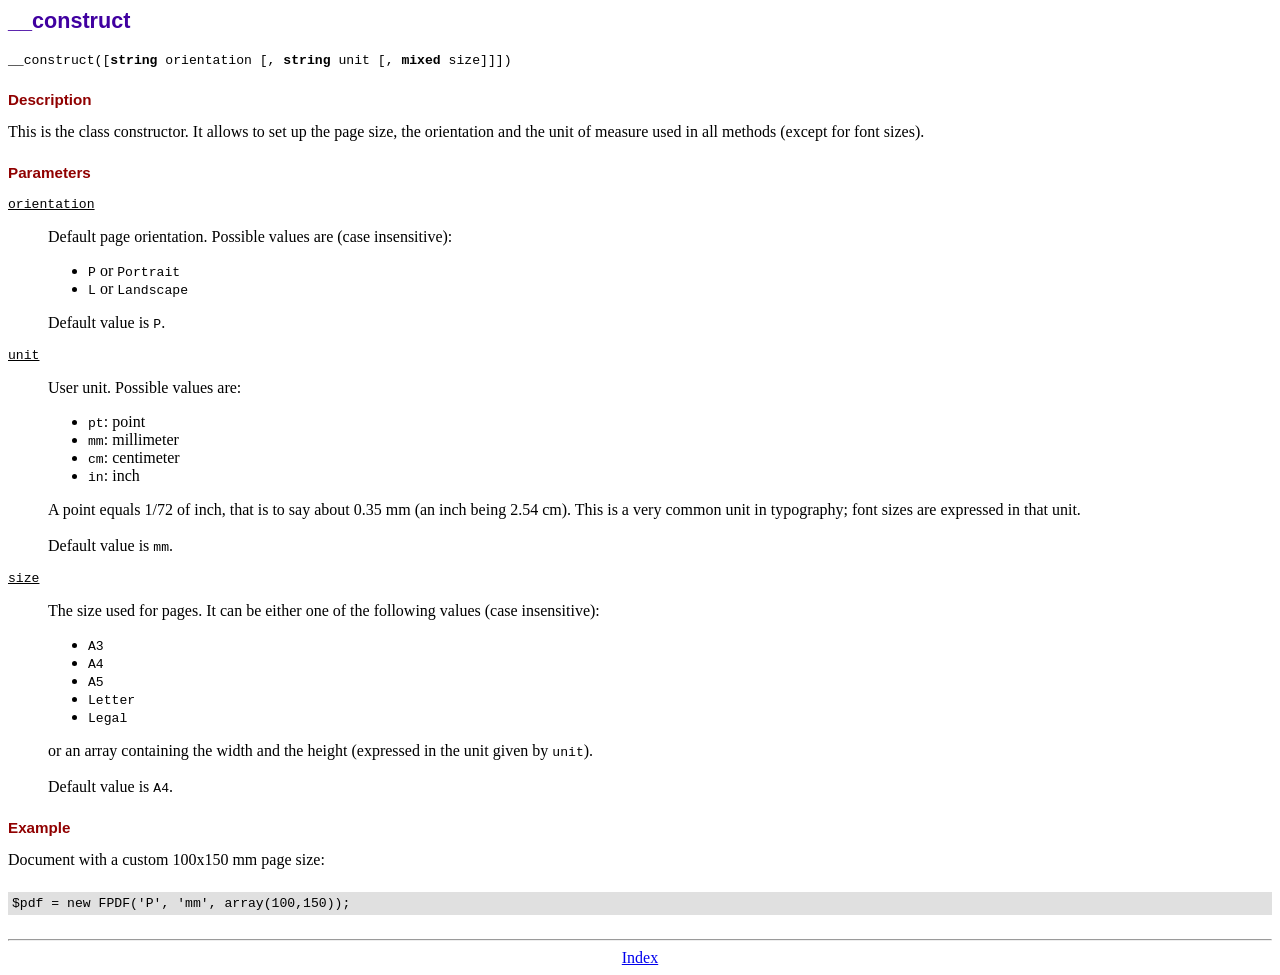
<file: fpdf/doc/__construct.htm>
<!DOCTYPE html PUBLIC "-//W3C//DTD HTML 4.01 Transitional//EN">
<html>
<head>
<meta http-equiv="Content-Type" content="text/html; charset=UTF-8">
<title>__construct</title>
<link type="text/css" rel="stylesheet" href="../fpdf.css">
</head>
<body>
<h1>__construct</h1>
<code>__construct([<b>string</b> orientation [, <b>string</b> unit [, <b>mixed</b> size]]])</code>
<h2>Description</h2>
This is the class constructor. It allows to set up the page size, the orientation and the
unit of measure used in all methods (except for font sizes).
<h2>Parameters</h2>
<dl class="param">
<dt><code>orientation</code></dt>
<dd>
Default page orientation. Possible values are (case insensitive):
<ul>
<li><code>P</code> or <code>Portrait</code></li>
<li><code>L</code> or <code>Landscape</code></li>
</ul>
Default value is <code>P</code>.
</dd>
<dt><code>unit</code></dt>
<dd>
User unit. Possible values are:
<ul>
<li><code>pt</code>: point</li>
<li><code>mm</code>: millimeter</li>
<li><code>cm</code>: centimeter</li>
<li><code>in</code>: inch</li>
</ul>
A point equals 1/72 of inch, that is to say about 0.35 mm (an inch being 2.54 cm). This
is a very common unit in typography; font sizes are expressed in that unit.
<br>
<br>
Default value is <code>mm</code>.
</dd>
<dt><code>size</code></dt>
<dd>
The size used for pages. It can be either one of the following values (case insensitive):
<ul>
<li><code>A3</code></li>
<li><code>A4</code></li>
<li><code>A5</code></li>
<li><code>Letter</code></li>
<li><code>Legal</code></li>
</ul>
or an array containing the width and the height (expressed in the unit given by <code>unit</code>).<br>
<br>
Default value is <code>A4</code>.
</dd>
</dl>
<h2>Example</h2>
Document with a custom 100x150 mm page size:
<div class="doc-source">
<pre><code>$pdf = new FPDF('P', 'mm', array(100,150));</code></pre>
</div>
<hr style="margin-top:1.5em">
<div style="text-align:center"><a href="index.htm">Index</a></div>
</body>
</html>
</file>
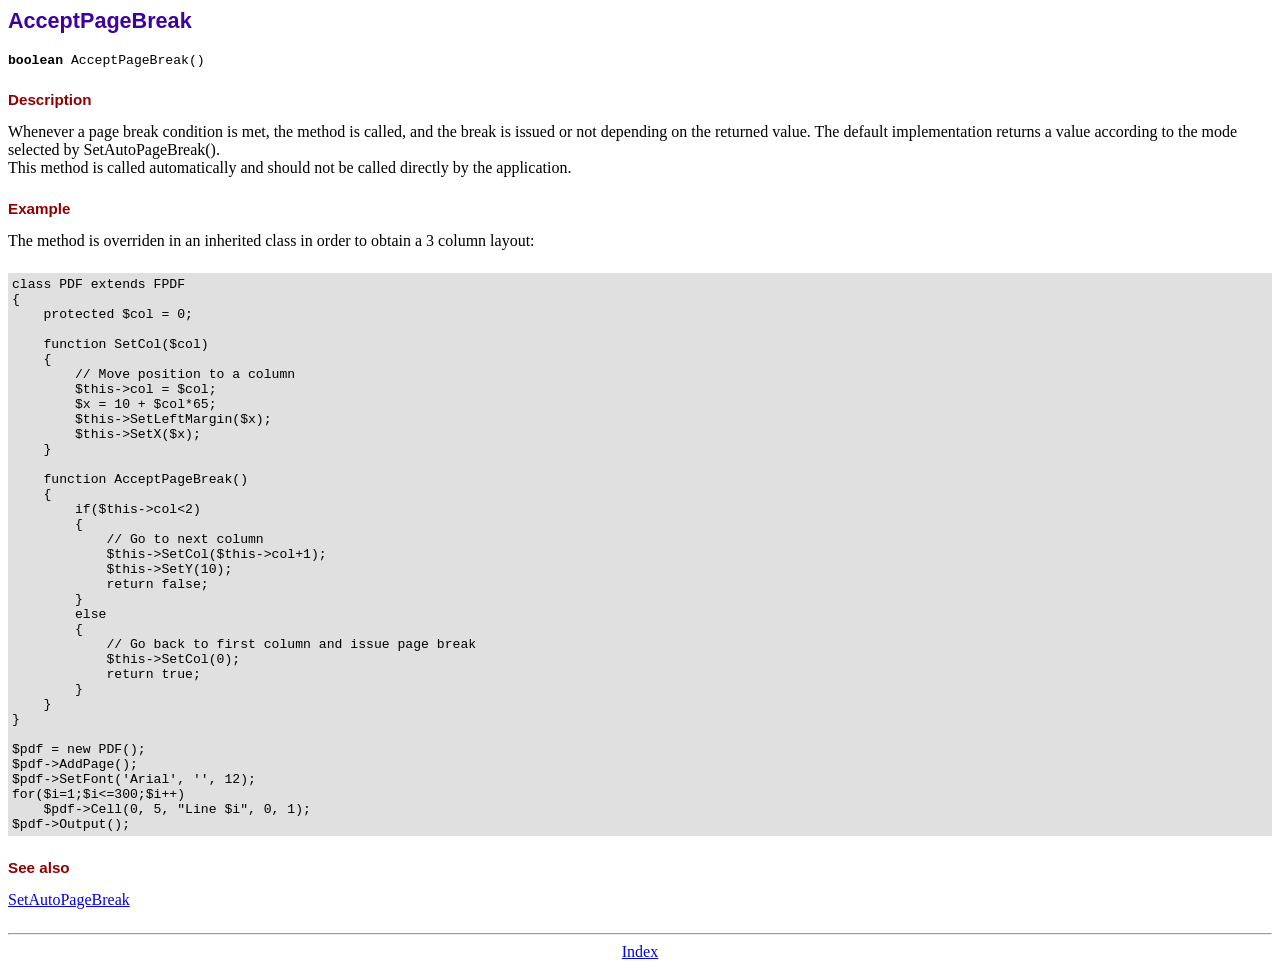
<file: fpdf/doc/acceptpagebreak.htm>
<!DOCTYPE html PUBLIC "-//W3C//DTD HTML 4.01 Transitional//EN">
<html>
<head>
<meta http-equiv="Content-Type" content="text/html; charset=UTF-8">
<title>AcceptPageBreak</title>
<link type="text/css" rel="stylesheet" href="../fpdf.css">
</head>
<body>
<h1>AcceptPageBreak</h1>
<code><b>boolean</b> AcceptPageBreak()</code>
<h2>Description</h2>
Whenever a page break condition is met, the method is called, and the break is issued or not
depending on the returned value. The default implementation returns a value according to the
mode selected by SetAutoPageBreak().
<br>
This method is called automatically and should not be called directly by the application.
<h2>Example</h2>
The method is overriden in an inherited class in order to obtain a 3 column layout:
<div class="doc-source">
<pre><code>class PDF extends FPDF
{
    protected $col = 0;

    function SetCol($col)
    {
        // Move position to a column
        $this-&gt;col = $col;
        $x = 10 + $col*65;
        $this-&gt;SetLeftMargin($x);
        $this-&gt;SetX($x);
    }

    function AcceptPageBreak()
    {
        if($this-&gt;col&lt;2)
        {
            // Go to next column
            $this-&gt;SetCol($this-&gt;col+1);
            $this-&gt;SetY(10);
            return false;
        }
        else
        {
            // Go back to first column and issue page break
            $this-&gt;SetCol(0);
            return true;
        }
    }
}

$pdf = new PDF();
$pdf-&gt;AddPage();
$pdf-&gt;SetFont('Arial', '', 12);
for($i=1;$i&lt;=300;$i++)
    $pdf-&gt;Cell(0, 5, "Line $i", 0, 1);
$pdf-&gt;Output();</code></pre>
</div>
<h2>See also</h2>
<a href="setautopagebreak.htm">SetAutoPageBreak</a>
<hr style="margin-top:1.5em">
<div style="text-align:center"><a href="index.htm">Index</a></div>
</body>
</html>
</file>
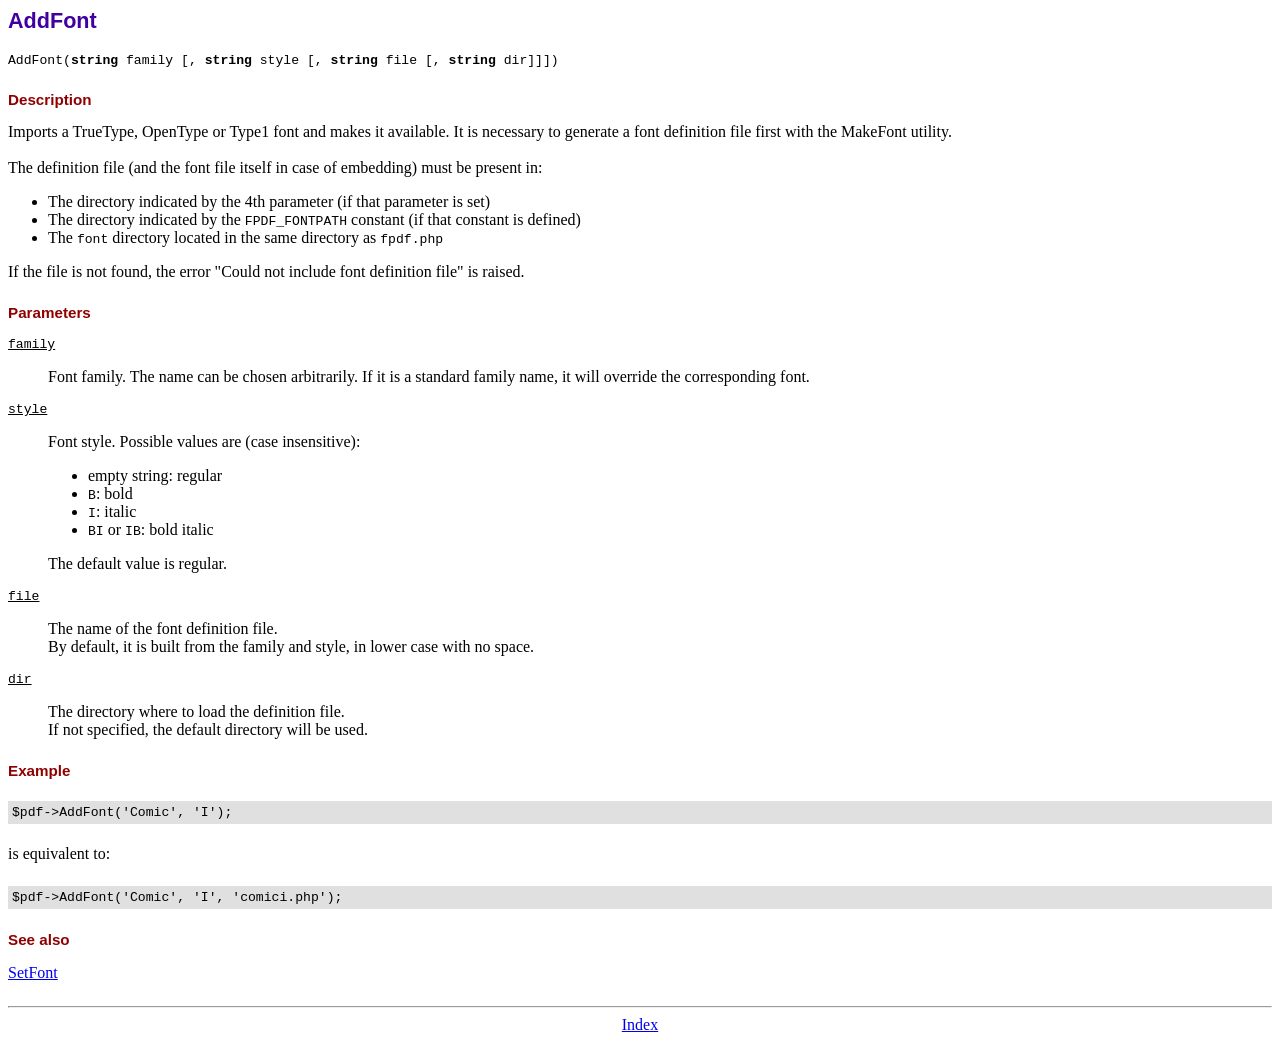
<file: fpdf/doc/addfont.htm>
<!DOCTYPE html PUBLIC "-//W3C//DTD HTML 4.01 Transitional//EN">
<html>
<head>
<meta http-equiv="Content-Type" content="text/html; charset=UTF-8">
<title>AddFont</title>
<link type="text/css" rel="stylesheet" href="../fpdf.css">
</head>
<body>
<h1>AddFont</h1>
<code>AddFont(<b>string</b> family [, <b>string</b> style [, <b>string</b> file [, <b>string</b> dir]]])</code>
<h2>Description</h2>
Imports a TrueType, OpenType or Type1 font and makes it available. It is necessary to generate a font
definition file first with the MakeFont utility.
<br>
<br>
The definition file (and the font file itself in case of embedding) must be present in:
<ul>
<li>The directory indicated by the 4th parameter (if that parameter is set)</li>
<li>The directory indicated by the <code>FPDF_FONTPATH</code> constant (if that constant is defined)</li>
<li>The <code>font</code> directory located in the same directory as <code>fpdf.php</code></li>
</ul>
If the file is not found, the error "Could not include font definition file" is raised.
<h2>Parameters</h2>
<dl class="param">
<dt><code>family</code></dt>
<dd>
Font family. The name can be chosen arbitrarily. If it is a standard family name, it will
override the corresponding font.
</dd>
<dt><code>style</code></dt>
<dd>
Font style. Possible values are (case insensitive):
<ul>
<li>empty string: regular</li>
<li><code>B</code>: bold</li>
<li><code>I</code>: italic</li>
<li><code>BI</code> or <code>IB</code>: bold italic</li>
</ul>
The default value is regular.
</dd>
<dt><code>file</code></dt>
<dd>
The name of the font definition file.
<br>
By default, it is built from the family and style, in lower case with no space.
</dd>
<dt><code>dir</code></dt>
<dd>
The directory where to load the definition file.
<br>
If not specified, the default directory will be used.
</dd>
</dl>
<h2>Example</h2>
<div class="doc-source">
<pre><code>$pdf-&gt;AddFont('Comic', 'I');</code></pre>
</div>
is equivalent to:
<div class="doc-source">
<pre><code>$pdf-&gt;AddFont('Comic', 'I', 'comici.php');</code></pre>
</div>
<h2>See also</h2>
<a href="setfont.htm">SetFont</a>
<hr style="margin-top:1.5em">
<div style="text-align:center"><a href="index.htm">Index</a></div>
</body>
</html>
</file>
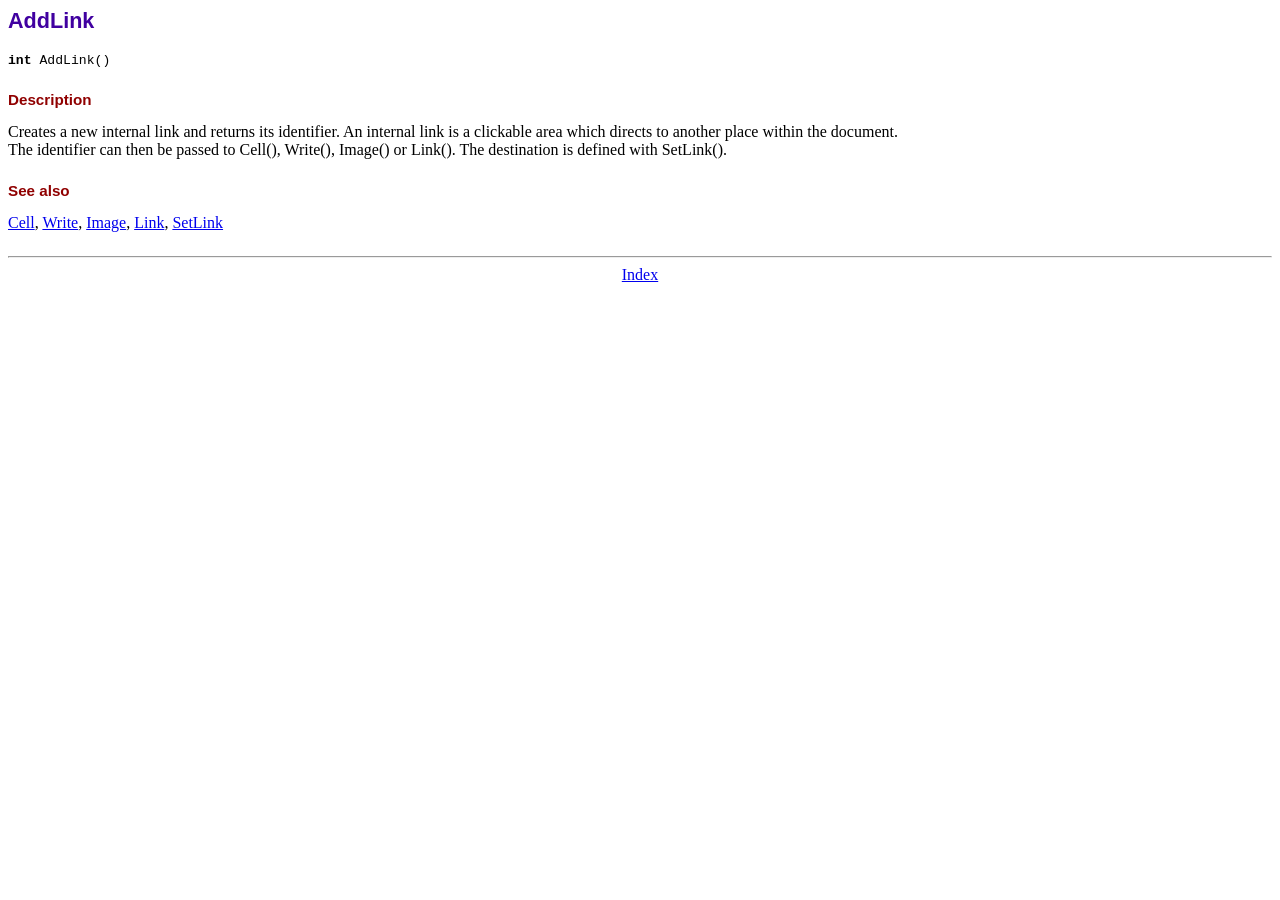
<file: fpdf/doc/addlink.htm>
<!DOCTYPE html PUBLIC "-//W3C//DTD HTML 4.01 Transitional//EN">
<html>
<head>
<meta http-equiv="Content-Type" content="text/html; charset=UTF-8">
<title>AddLink</title>
<link type="text/css" rel="stylesheet" href="../fpdf.css">
</head>
<body>
<h1>AddLink</h1>
<code><b>int</b> AddLink()</code>
<h2>Description</h2>
Creates a new internal link and returns its identifier. An internal link is a clickable area
which directs to another place within the document.
<br>
The identifier can then be passed to Cell(), Write(), Image() or Link(). The destination is
defined with SetLink().
<h2>See also</h2>
<a href="cell.htm">Cell</a>,
<a href="write.htm">Write</a>,
<a href="image.htm">Image</a>,
<a href="link.htm">Link</a>,
<a href="setlink.htm">SetLink</a>
<hr style="margin-top:1.5em">
<div style="text-align:center"><a href="index.htm">Index</a></div>
</body>
</html>
</file>
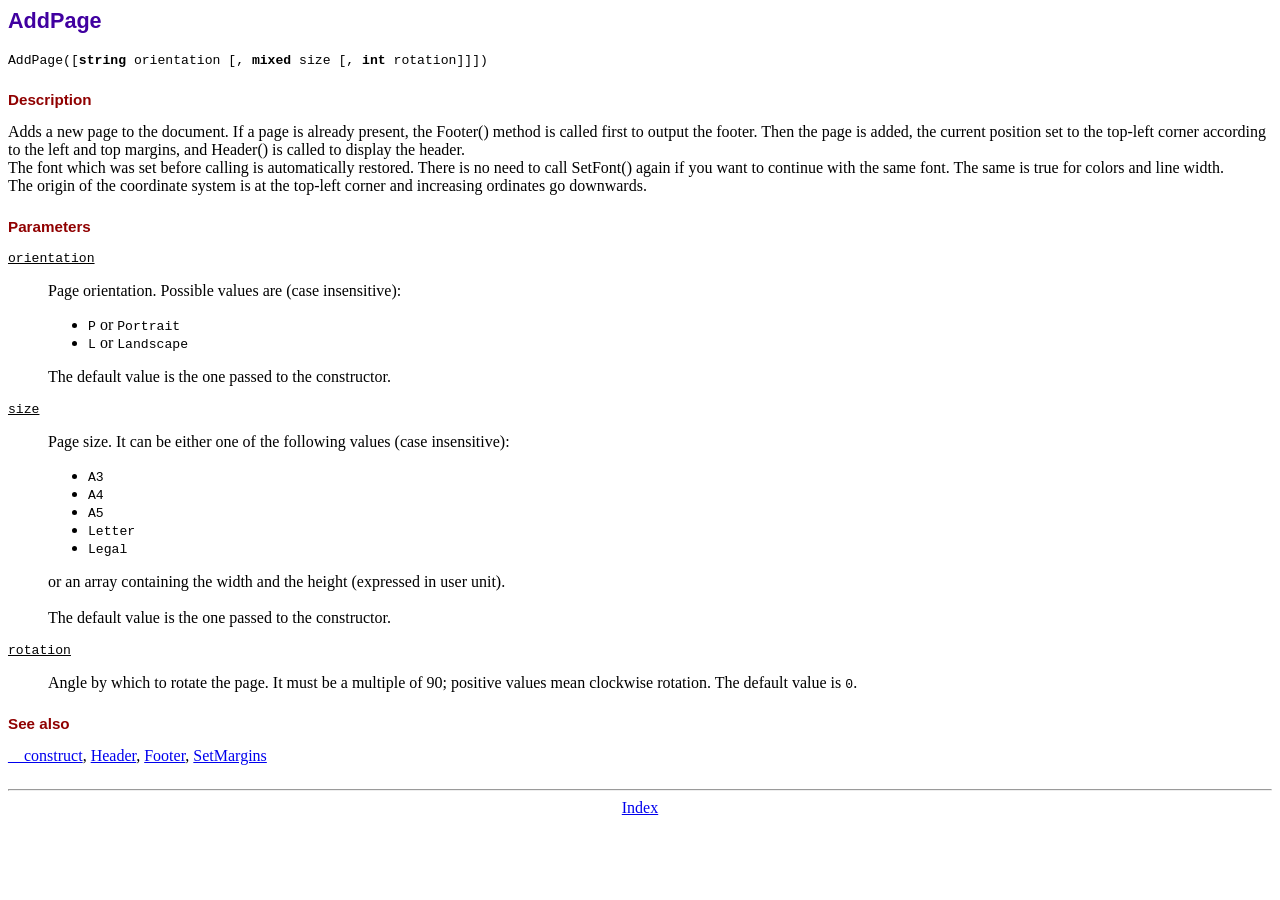
<file: fpdf/doc/addpage.htm>
<!DOCTYPE html PUBLIC "-//W3C//DTD HTML 4.01 Transitional//EN">
<html>
<head>
<meta http-equiv="Content-Type" content="text/html; charset=UTF-8">
<title>AddPage</title>
<link type="text/css" rel="stylesheet" href="../fpdf.css">
</head>
<body>
<h1>AddPage</h1>
<code>AddPage([<b>string</b> orientation [, <b>mixed</b> size [, <b>int</b> rotation]]])</code>
<h2>Description</h2>
Adds a new page to the document. If a page is already present, the Footer() method is called
first to output the footer. Then the page is added, the current position set to the top-left
corner according to the left and top margins, and Header() is called to display the header.
<br>
The font which was set before calling is automatically restored. There is no need to call
SetFont() again if you want to continue with the same font. The same is true for colors and
line width.
<br>
The origin of the coordinate system is at the top-left corner and increasing ordinates go
downwards.
<h2>Parameters</h2>
<dl class="param">
<dt><code>orientation</code></dt>
<dd>
Page orientation. Possible values are (case insensitive):
<ul>
<li><code>P</code> or <code>Portrait</code></li>
<li><code>L</code> or <code>Landscape</code></li>
</ul>
The default value is the one passed to the constructor.
</dd>
<dt><code>size</code></dt>
<dd>
Page size. It can be either one of the following values (case insensitive):
<ul>
<li><code>A3</code></li>
<li><code>A4</code></li>
<li><code>A5</code></li>
<li><code>Letter</code></li>
<li><code>Legal</code></li>
</ul>
or an array containing the width and the height (expressed in user unit).<br>
<br>
The default value is the one passed to the constructor.
</dd>
<dt><code>rotation</code></dt>
<dd>
Angle by which to rotate the page. It must be a multiple of 90; positive values
mean clockwise rotation. The default value is <code>0</code>.
</dd>
</dl>
<h2>See also</h2>
<a href="__construct.htm">__construct</a>,
<a href="header.htm">Header</a>,
<a href="footer.htm">Footer</a>,
<a href="setmargins.htm">SetMargins</a>
<hr style="margin-top:1.5em">
<div style="text-align:center"><a href="index.htm">Index</a></div>
</body>
</html>
</file>
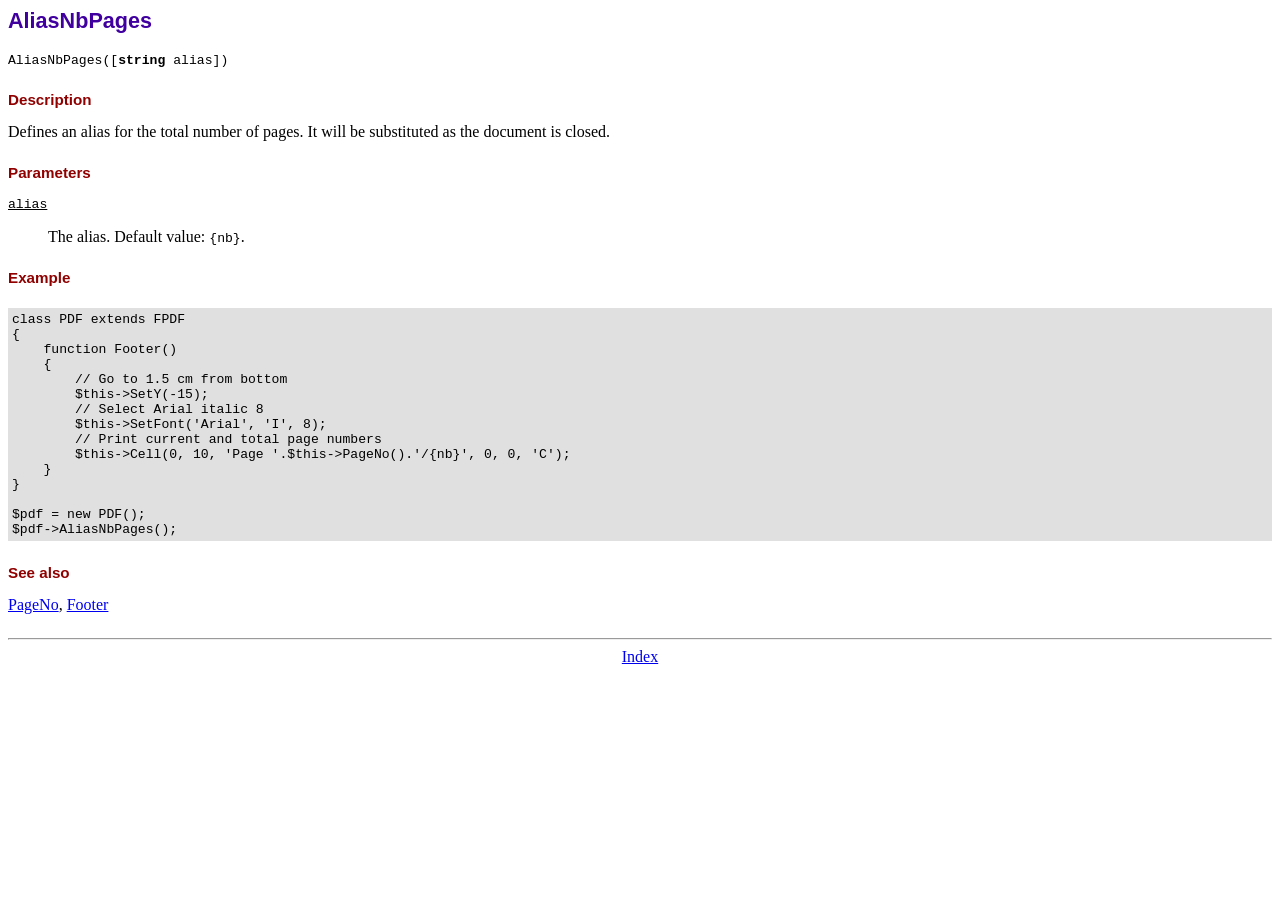
<file: fpdf/doc/aliasnbpages.htm>
<!DOCTYPE html PUBLIC "-//W3C//DTD HTML 4.01 Transitional//EN">
<html>
<head>
<meta http-equiv="Content-Type" content="text/html; charset=UTF-8">
<title>AliasNbPages</title>
<link type="text/css" rel="stylesheet" href="../fpdf.css">
</head>
<body>
<h1>AliasNbPages</h1>
<code>AliasNbPages([<b>string</b> alias])</code>
<h2>Description</h2>
Defines an alias for the total number of pages. It will be substituted as the document is
closed.
<h2>Parameters</h2>
<dl class="param">
<dt><code>alias</code></dt>
<dd>
The alias. Default value: <code>{nb}</code>.
</dd>
</dl>
<h2>Example</h2>
<div class="doc-source">
<pre><code>class PDF extends FPDF
{
    function Footer()
    {
        // Go to 1.5 cm from bottom
        $this-&gt;SetY(-15);
        // Select Arial italic 8
        $this-&gt;SetFont('Arial', 'I', 8);
        // Print current and total page numbers
        $this-&gt;Cell(0, 10, 'Page '.$this-&gt;PageNo().'/{nb}', 0, 0, 'C');
    }
}

$pdf = new PDF();
$pdf-&gt;AliasNbPages();</code></pre>
</div>
<h2>See also</h2>
<a href="pageno.htm">PageNo</a>,
<a href="footer.htm">Footer</a>
<hr style="margin-top:1.5em">
<div style="text-align:center"><a href="index.htm">Index</a></div>
</body>
</html>
</file>
<file: css/style.css>
/* === ESTILOS GLOBAIS === */

/* Cores mais vibrantes */
:root {
    --cor-mel-principal: #FFC107; /* Amarelo-âmbar mais vibrante */
    --cor-mel-escuro: #E0A800;    /* Um tom mais escuro para hover */
    --cor-texto-escuro: #333;
    --cor-texto-claro: #555;
    --cor-fundo: #ffffff;
    --cor-fundo-claro: #f9f9f9;
}

body {
    font-family: Arial, sans-serif; /* Define uma fonte padrão */
    margin: 0;
    padding: 0;
    line-height: 1.6;
    color: var(--cor-texto-claro);
}

/* Estilo global para todos os títulos */
h1, h2, h3, h4, h5, h6 {
    font-family: Arial, sans-serif;
    font-weight: bold;
    color: var(--cor-texto-escuro);
}


/* === ESTILO DO CABEÇALHO (HEADER) === */
header {
    background-color: #ffffff; /* Fundo branco */
    padding: 10px 0; /* Menos preenchimento vertical */
    border-bottom: 1px solid #eee; /* Linha de divisão mais sutil */

    /* Efeito "Sticky" (Grudento) */
    position: sticky;
    top: 0;
    z-index: 1000; /* Garante que ele fique acima de todo o conteúdo */

    /* Sombra sutil */
    box-shadow: 0 2px 5px rgba(0, 0, 0, 0.05);
}

/* Estilo para a Imagem da Logo (TAMANHO AJUSTADO) */
header .logo img {
    height: 90px; /* Sua altura preferida */
    max-width: 220px; 
    vertical-align: middle; 
    margin-right: 20px; 
}

/* Ajuste para o header quando a logo é uma imagem */
header nav {
    display: flex; /* Para alinhar a logo e o menu lado a lado */
    justify-content: space-between; /* Espaço entre logo e menu */
    align-items: center; /* Alinha verticalmente */
    max-width: 1200px; /* Limita a largura do nav */
    margin: 0 auto; /* Centraliza o nav */
    padding: 0 20px; /* Espaçamento lateral */
}

/* Ajuste para o menu ul dentro do nav */
header nav ul {
    list-style: none;
    padding: 0;
    margin: 0; /* Remove margem padrão */
}

header nav ul li {
    display: inline;
    margin-left: 15px;
}

header nav ul li a {
    text-decoration: none;
    color: var(--cor-texto-claro);
    font-weight: bold;
}

/* Estilo da Seção Hero (Banner) - AGORA COM IMAGEM DE FUNDO */
.hero {
    /* Mudei para .jpeg como você indicou */
    background-image: url('../img/banner-mel-cremoso.jpeg'); 
    
    background-size: cover; /* Faz a imagem cobrir toda a seção */
    background-position: center center; /* Centraliza a imagem */
    background-repeat: no-repeat;
    
    padding: 120px 20px; /* Mais espaço para a imagem "respirar" */
    text-align: center;
    position: relative; /* Necessário para o truque do overlay */
}
/* Adiciona um "filtro" escuro sobre a imagem para o texto branco ficar legível */
.hero::before {
    content: '';
    position: absolute;
    top: 0;
    left: 0;
    width: 100%;
    height: 100%;
    background-color: rgba(0, 0, 0, 0.4); /* Overlay escuro de 40% */
    z-index: 1; /* Fica acima do fundo, mas abaixo do conteúdo */
}

/* Conteúdo do Hero (texto e botões) */
.hero-content {
    position: relative; /* Posição relativa */
    z-index: 2; /* Garante que o conteúdo fique ACIMA do overlay */
}

.hero h1 {
    font-size: 48px;
    color: #fff; /* <<< MUDAMOS A COR PARA BRANCO */
    text-shadow: 2px 2px 4px rgba(0, 0, 0, 0.6); /* Sombra para legibilidade */
}

.hero .btn {
    display: inline-block;
    padding: 12px 24px;
    margin: 10px;
    background-color: var(--cor-mel-principal); /* COR ATUALIZADA */
    color: var(--cor-texto-escuro);
    text-decoration: none;
    font-weight: bold;
    border-radius: 5px;
}


/* === ESTILO DO RODAPÉ (FOOTER) - VERSÃO SUPER COMPACTA === */
footer {
    background-color: #333;
    color: #aaa;
    padding-top: 20px; /* <<< BEM REDUZIDO */
    padding-bottom: 15px; /* Adicionado um padding inferior pequeno */
    margin-top: 30px;
}

.footer-container {
    display: flex;
    flex-wrap: wrap;
    justify-content: space-between;
    max-width: 1200px;
    margin: 0 auto;
    padding: 0 20px;
    gap: 20px;
}

.footer-col {
    flex: 1;
    min-width: 250px;
}

/* Coluna da Logo */
.footer-logo img {
    height: 40px; /* <<< REDUZIDO */
    width: auto;
    margin-bottom: 8px; /* <<< REDUZIDO */
}

.footer-logo p {
    font-size: 14px;
    line-height: 1.5;
    max-width: 300px;
    margin-top: 0; /* Remove margem */
}

/* Coluna Social */
.footer-social {
    max-width: 250px;
}

.footer-social h4 {
    font-size: 16px;
    color: #ffffff;
    margin-top: 0; /* Remove margem */
    margin-bottom: 10px; /* <<< REDUZIDO */
    text-transform: uppercase;
    letter-spacing: 0.5px;
}

.social-links-footer a {
    display: inline-block;
    font-size: 22px;
    color: #ffffff;
    margin-right: 15px;
    text-decoration: none;
    transition: color 0.3s ease, transform 0.3s ease;
}

.social-links-footer a:hover {
    color: var(--cor-mel-principal);
    transform: translateY(-3px);
}

/* Barra de Copyright */
.footer-copyright {
    text-align: center;
    padding: 15px 20px 0 20px; /* <<< REMOVIDO PADDING INFERIOR */
    margin-top: 20px; /* <<< REDUZIDO */
    border-top: 1px solid #444;
    font-size: 13px;
    color: #888;
}

.footer-copyright p {
    margin: 0;
    margin-bottom: 5px; /* Espaço mínimo entre as linhas */
}

/* Estilo dos créditos no rodapé */
.lumio-credit {
    font-size: 13px;
    color: #888;
    margin-top: 5px; /* <<< REDUZIDO */
    margin-bottom: 0; /* Remove margem */
}

.lumio-credit a {
    color: #aaa;
    text-decoration: none;
    font-weight: bold;
    transition: color 0.3s ease;
}

.lumio-credit a:hover {
    color: var(--cor-mel-principal);
}


/* === ESTILOS DA PÁGINA QUEM SOMOS === */

/* Título da Página */
.page-title {
    background-color: var(--cor-fundo-claro);
    text-align: center;
    padding: 30px 20px;
    border-bottom: 1px solid #eee;
}

.page-title h1 {
    color: var(--cor-texto-escuro);
    margin: 0;
}

/* Seção de Impacto */
.impacto {
    background-color: var(--cor-mel-principal); /* COR ATUALIZADA */
    color: var(--cor-texto-escuro);
    padding: 40px 20px;
    text-align: center;
}

.impacto h2 {
    color: #fff;
    text-shadow: 1px 1px 2px rgba(0,0,0,0.2);
    margin-bottom: 30px;
}

.impacto-grid {
    display: flex;
    justify-content: center;
    gap: 30px;
    flex-wrap: wrap; /* Permite que os cards quebrem em telas menores */
}

.impacto-card {
    background-color: #fff;
    padding: 20px;
    border-radius: 8px;
    box-shadow: 0 4px 10px rgba(0,0,0,0.1);
    min-width: 200px;
}

.impacto-card h3 {
    font-size: 36px;
    color: var(--cor-mel-principal); /* COR ATUALIZADA */
    margin: 0 0 10px 0;
}

.impacto-card p {
    font-size: 16px;
    color: var(--cor-texto-claro);
    margin: 0;
}
/* === ESTILOS DA SEÇÃO IDEALIZADOR === */
.idealizador-section {
    background-color: var(--cor-fundo-claro); /* Fundo suave #f9f9f9 */
    padding: 60px 20px;
    text-align: center; /* Centraliza todo o conteúdo */
}

.idealizador-content {
    max-width: 700px; /* Limita a largura do conteúdo */
    margin: 0 auto; /* Centraliza o bloco do conteúdo */
}

.idealizador-foto {
    width: 250px;  /* Aumentei um pouco o tamanho do círculo */
    height: 250px; /* Para dar mais espaço para o rosto */
    border-radius: 50%; /* Faz o recorte redondo! */
    object-fit: cover; /* Continua preenchendo */
    object-position: top center; /* <<< NOVA LINHA: Foca no topo e centro da imagem */
    border: 5px solid var(--cor-mel-principal); /* Borda de mel */
    box-shadow: 0 8px 15px rgba(0,0,0,0.15); /* Sombra suave */
    margin-bottom: 25px; /* Espaço abaixo da foto */
}

.idealizador-content h2 {
    font-size: 32px;
    margin-bottom: 10px;
    color: var(--cor-texto-escuro);
}

.idealizador-content p {
    font-size: 18px;
    color: var(--cor-texto-claro);
    line-height: 1.7;
    max-width: 600px; /* Limita a largura do texto para melhor leitura */
    margin: 0 auto; /* Centraliza o parágrafo */
}
/* === ESTILOS DA PÁGINA DE PRODUTO ÚNICO === */

.single-product-container {
    display: flex; /* Coloca imagem e detalhes lado a lado */
    flex-wrap: wrap; /* Quebra em telas pequenas */
    max-width: 1200px;
    margin: 0 auto; /* Centraliza */
    padding: 40px 20px;
    gap: 40px; /* Espaço entre imagem e texto */
    align-items: flex-start; /* Alinha os itens no topo */
}

/* Coluna da Imagem */
.product-image {
    flex: 1; /* Ocupa metade do espaço */
    min-width: 300px;
    position: sticky; /* Efeito "grudento" ao rolar (opcional) */
    top: 20px; /* Distância do topo ao "grudar" */
}

.product-image img {
    width: 100%;
    height: auto;
    border-radius: 8px;
    box-shadow: 0 8px 20px rgba(0,0,0,0.15); /* Sombra mais premium */
    border: 1px solid #eee;
}

/* Coluna dos Detalhes */
.product-details {
    flex: 1; /* Ocupa a outra metade */
    min-width: 300px;
}

.product-details h2 {
    font-size: 36px;
    color: var(--cor-texto-escuro);
    margin-top: 0;
    margin-bottom: 20px;
}

.product-details p {
    font-size: 16px;
    line-height: 1.7;
    color: var(--cor-texto-claro);
}

.product-details h3 {
    font-size: 22px;
    color: var(--cor-texto-escuro);
    margin-top: 30px;
    margin-bottom: 15px;
}

.product-details ul {
    list-style-type: '✔'; /* Reutilizando o estilo da pág. produtores */
    padding-left: 20px;
}

.product-details li {
    padding-left: 10px;
    margin-bottom: 10px;
    font-size: 16px;
    color: var(--cor-texto-claro);
}

/* === ESTILOS DA PÁGINA PRODUTORES (LAYOUT EMPILHADO) === */

.produtor-container {
    /* Removemos o 'display: flex' */
    max-width: 1200px;
    margin: 40px auto;
    padding: 0 20px;
}

/* Bloco dos Benefícios */
.produtor-beneficios {
    max-width: 800px; /* Limita a largura do texto (como em 'Quem Somos') */
    margin: 0 auto 50px auto; /* Centraliza e adiciona espaço abaixo */
}

.produtor-beneficios h2 {
    color: var(--cor-texto-escuro);
    margin-bottom: 15px;
}

.produtor-beneficios ul {
    list-style-type: '✔'; /* Ícone de check */
    padding-left: 20px;
}

.produtor-beneficios li {
    padding-left: 10px;
    margin-bottom: 10px;
    font-size: 16px;
    color: var(--cor-texto-claro);
}

/* Bloco do Formulário */
.produtor-formulario {
    max-width: 800px; /* Limita a largura do formulário */
    margin: 0 auto; /* Centraliza o formulário */
    background-color: var(--cor-fundo-claro);
    padding: 30px;
    border-radius: 8px;
    box-shadow: 0 4px 10px rgba(0,0,0,0.05);
}

.produtor-formulario h2 {
    color: var(--cor-texto-escuro);
    margin-top: 0;
}

.form-group {
    margin-bottom: 20px;
}

.form-group label {
    display: block; 
    margin-bottom: 8px;
    font-weight: bold;
    color: var(--cor-texto-claro);
}

.form-group input,
.form-group textarea {
    width: 100%; 
    padding: 12px;
    border: 1px solid #ddd;
    border-radius: 5px;
    box-sizing: border-box; 
    font-size: 16px;
}

.form-group textarea {
    resize: vertical; 
}

.btn-enviar {
    display: inline-block;
    width: 100%; 
    padding: 15px;
    background-color: var(--cor-mel-principal);
    color: var(--cor-texto-escuro);
    border: none;
    border-radius: 5px;
    font-size: 18px;
    font-weight: bold;
    cursor: pointer;
    transition: background-color 0.3s ease;
}

.btn-enviar:hover {
    background-color: var(--cor-mel-escuro);
}
/* === ESTILOS DA PÁGINA CONTATO === */

.contato-container {
    display: flex;
    flex-wrap: wrap; 
    max-width: 1200px;
    margin: 40px auto;
    padding: 0 20px;
    gap: 40px;
}

.contato-formulario {
    flex: 1.5; 
    min-width: 300px;
    background-color: var(--cor-fundo-claro);
    padding: 30px;
    border-radius: 8px;
    box-shadow: 0 4px 10px rgba(0,0,0,0.05);
}

.contato-info {
    flex: 1; 
    min-width: 300px;
}

.contato-info h2 {
    color: var(--cor-texto-escuro);
    margin-top: 0;
}

.info-item {
    display: flex;
    align-items: center;
    margin-bottom: 20px;
    font-size: 16px;
    color: var(--cor-texto-claro);
}

.info-item i {
    font-size: 20px;
    color: var(--cor-mel-principal); /* COR ATUALIZADA */
    width: 40px; 
    text-align: center;
    margin-right: 10px;
}

.contato-info h3 {
    margin-top: 30px;
}

.social-links a {
    font-size: 28px;
    color: var(--cor-texto-escuro);
    margin-right: 20px;
    text-decoration: none;
    transition: color 0.3s ease;
}

.social-links a:hover {
    color: var(--cor-mel-principal); /* COR ATUALIZADA */
}

/* === AJUSTE DE LAYOUT (QUEM SOMOS) === */

/* Garante que o container de texto não seja mais flexível */
.quem-somos-container {
    display: block; /* Garante que não é mais 'flex' */
}

/* Centraliza e limita a largura do texto "Nossa História" */
.quem-somos-container .texto {
    max-width: 800px;  /* Limita a largura do texto para leitura */
    margin: 0 auto;    /* Centraliza o bloco de texto */
    
    /* Garantias (caso o código antigo ainda exista) */
    flex: none; /* Remove a regra 'flex: 2' se ela existir */
    width: auto; /* Deixa a largura ser automática (antes de ser limitada pelo max-width) */
    min-width: 0; /* Remove o min-width antigo */
}
/*
==================================================================
=== ESTILOS DE RESPONSIVIDADE (MOBILE) ===
==================================================================
*/

/* O 'max-width: 768px' significa "aplicar estas regras em telas 
   com 768px de largura ou menos" (tablets e celulares) */

@media (max-width: 768px) {

    /* --- AJUSTES GERAIS --- */
    section {
        padding: 40px 20px; /* Menos espaçamento */
    }

    /* --- CABEÇALHO E MENU HAMBÚRGUER --- */
    header nav {
        padding: 0 15px; /* Menos espaçamento lateral no mobile */
    }

    header .logo img {
        height: 60px; /* Logo menor no celular */
    }
    
    /* Esconde o menu de links normal */
    header nav ul {
        display: none; /* Escondido por padrão */
        
        /* Transforma em menu vertical */
        position: absolute;
        top: 81px; /* Altura exata do seu header (90px logo + 10px padding) */
        left: 0;
        width: 100%;
        background-color: #ffffff;
        flex-direction: column; /* Empilha os links */
        box-shadow: 0 4px 10px rgba(0,0,0,0.1);
    }
    
    /* Mostra o menu quando ele tem a classe "active" (que o JS adiciona) */
    header nav ul.active {
        display: flex;
    }

    header nav ul li {
        display: block; /* Links em bloco */
        width: 100%;
        text-align: center;
        margin: 0;
    }

    header nav ul li a {
        display: block;
        padding: 18px; /* Área de clique maior */
        border-bottom: 1px solid #f0f0f0;
    }
    
    /* --- O BOTÃO HAMBÚRGUER --- */
    .menu-toggle {
        display: flex; /* Mostra o botão hambúrguer */
        flex-direction: column;
        justify-content: space-around;
        width: 30px;
        height: 24px;
        background: transparent;
        border: none;
        cursor: pointer;
        padding: 0;
    }
    
    .menu-toggle .bar {
        width: 100%;
        height: 3px;
        background-color: var(--cor-texto-escuro);
        border-radius: 2px;
        transition: all 0.3s ease;
    }
    
    /* Animação do botão para "X" */
    .menu-toggle.active .bar:nth-child(1) {
        transform: rotate(45deg) translate(6px, 6px);
    }
    .menu-toggle.active .bar:nth-child(2) {
        opacity: 0;
    }
    .menu-toggle.active .bar:nth-child(3) {
        transform: rotate(-45deg) translate(6px, -6px);
    }

    /* --- SEÇÃO HERO --- */
    .hero {
        padding: 80px 20px;
    }
    .hero h1 {
        font-size: 36px; /* Fonte menor */
    }
    
    /* --- PÁGINA "QUEM SOMOS" --- */
    .idealizador-foto {
        width: 200px;
        height: 200px;
    }
    
    /* --- PÁGINA "PRODUTOS" (Já é flex-wrap, mas garantindo) --- */
    .single-product-container {
        flex-direction: column; /* Força empilhamento */
    }
    .product-image {
        position: static; /* Remove o "sticky" no mobile */
    }
    
    /* --- PÁGINA "CONTATO" (Já é flex-wrap) --- */
    .contato-container {
        flex-direction: column;
    }
}
/* === ESTILOS DA PÁGINA FORMAÇÃO TÉCNICA === */
.workshop-header {
    background-color: var(--cor-texto-escuro); /* Fundo escuro */
    color: #fff;
    padding: 40px 20px;
    text-align: center;
}

.workshop-header h2 {
    color: var(--cor-mel-principal); /* Título em cor de mel */
    font-size: 32px;
    margin-bottom: 10px;
    line-height: 1.2;
}

.workshop-header p {
    font-size: 18px;
    color: #ccc;
    margin: 0;
}

.video-card-workshop h3 {
    padding: 15px 20px 0;
    margin: 0;
    font-size: 20px;
}

.video-card-workshop .video-meta {
    padding: 0 20px 20px;
    margin: 0;
    font-size: 14px;
    color: #777;
}

/* Reutilizando o truque de responsividade do vídeo 16:9 */
.video-embed-container {
    position: relative;
    width: 100%;
    padding-bottom: 56.25%; /* 16:9 Aspect Ratio */
    height: 0;
    margin-bottom: 10px;
}

.video-embed-container iframe {
    position: absolute;
    top: 0;
    left: 0;
    width: 100%;
    height: 100%;
    border: none;
}

/* Seção Certificado */
.certificado-section {
    background-color: var(--cor-mel-principal);
    padding: 50px 20px;
    text-align: center;
    color: var(--cor-texto-escuro);
}

.certificado-section h2 {
    color: var(--cor-texto-escuro);
    margin-top: 0;
}

/* --- RESPONSIVIDADE PARA CELULAR (Ajustes) --- */
@media (max-width: 768px) {
    .video-grid-workshop {
        grid-template-columns: 1fr; /* 1 coluna no celular */
        gap: 20px;
    }
    .workshop-header h2 {
        font-size: 24px;
    }
}
/* === ESTILOS DO CURSO SEQUENCIAL (NOVO VISUAL) === */

.course-container {
    display: flex;
    max-width: 1200px;
    margin: 40px auto;
    padding: 0 20px;
    gap: 30px;
    align-items: flex-start;
}

.course-video-player {
    flex: 2; /* Coluna do vídeo é maior */
    min-width: 300px;
}

.course-modules {
    flex: 1; /* Coluna dos módulos é menor */
    min-width: 250px;
}

.course-modules h2 {
    font-size: 24px;
    margin-top: 0;
    color: var(--cor-texto-escuro);
}

#module-list {
    list-style: none;
    padding: 0;
    border-radius: 8px;
    overflow: hidden;
    box-shadow: 0 4px 10px rgba(0,0,0,0.05); /* Sombra na lista inteira */
}

.module-item {
    padding: 15px 20px;
    border-bottom: 1px solid #eee;
    font-size: 15px;
    color: var(--cor-texto-escuro);
    display: flex;
    justify-content: space-between;
    align-items: center;
    cursor: pointer;
    background-color: #f7f7f7; /* Fundo levemente cinza */
    transition: all 0.2s ease-in-out;
}
.module-item:last-child {
    border-bottom: none;
}

/* 1. ESTILO PARA AULAS BLOQUEADAS (LOCKED) */
.module-item.locked {
    background-color: #fcfcfc;
    color: #999;
    cursor: not-allowed;
    font-style: italic;
}

.module-item.locked:hover {
    background-color: #fcfcfc;
}

/* 2. ESTILO PARA AULAS ATIVAS (AULA SENDO ASSISTIDA) */
.module-item.active {
    background-color: var(--cor-mel-principal);
    color: var(--cor-texto-escuro);
    font-weight: bold;
    box-shadow: inset 3px 0 0 var(--cor-texto-escuro); /* Linha lateral */
}

/* 3. ESTILO PARA AULAS DESBLOQUEADAS (UNLOCKED) */
.module-item.unlocked {
    background-color: #fff;
}
.module-item.unlocked:hover {
    background-color: #fffbe6; /* Amarelo clarinho no hover */
    transform: translateX(3px); /* Efeito sutil de deslize */
}

/* ÍCONES DE STATUS */
.status-icon {
    font-size: 18px;
}

.module-item.locked .status-icon i {
    color: #ccc; /* Cadeado cinza claro */
}

.module-item.unlocked .status-icon i,
.module-item.active .status-icon i {
    color: var(--cor-mel-principal); /* Play/Check em cor de mel */
}

.module-item.active .status-icon i {
    color: var(--cor-texto-escuro); /* Ícone preto na aula ativa */
}

/* --- RESPONSIVIDADE PARA CELULAR --- */
@media (max-width: 900px) {
    .course-container {
        flex-direction: column; /* Pilha vertical no celular */
    }
}
/* === ESTILOS PARA BOTÕES DE AÇÃO (CURSO) === */

.btn-action-course {
    display: inline-block;
    width: auto;
    padding: 15px 30px;
    margin-top: 20px;
    font-size: 18px;
    font-weight: bold;
    text-align: center;
    text-decoration: none;
    cursor: pointer;
    border: none;
    border-radius: 8px;
    box-shadow: 0 4px 8px rgba(0, 0, 0, 0.15); /* Sombra mais destacada */
    transition: all 0.3s ease-in-out;
}

/* 1. Botão "Acesse o Site Oficial do Curso" (Hotmart) */
.btn-hotmart {
    /* Usando a cor escura para contraste e profissionalismo */
    background-color: var(--cor-texto-escuro); 
    color: #fff !important;
}

.btn-hotmart:hover {
    background-color: #555;
    transform: translateY(-2px);
    box-shadow: 0 6px 12px rgba(0, 0, 0, 0.25);
}
.btn-hotmart:active {
    transform: translateY(0);
    box-shadow: 0 4px 8px rgba(0, 0, 0, 0.15);
}


/* 2. Botão "Solicitar Certificado" */
.btn-certificado {
    /* Usando a cor principal de mel */
    background-color: var(--cor-mel-principal);
    color: var(--cor-texto-escuro) !important;
}

.btn-certificado:hover {
    background-color: var(--cor-mel-escuro);
    transform: translateY(-2px);
    box-shadow: 0 6px 12px rgba(0, 0, 0, 0.25);
}
.btn-certificado:active {
    transform: translateY(0);
    box-shadow: 0 4px 8px rgba(0, 0, 0, 0.15);
}
/* === ESTILOS ESPECÍFICOS PARA O CARD DO INSTAGRAM === */
#instagram-card {
    background-color: #fff; /* Fundo branco para o card */
    padding: 20px;
    position: relative;
    overflow: hidden;
    text-align: center;
}

#instagram-card::before {
    content: "\f16d"; /* Ícone do Instagram (Font Awesome) */
    font-family: "Font Awesome 5 Brands"; /* Garante que a fonte do ícone seja carregada */
    position: absolute;
    top: -10px;
    right: -10px;
    font-size: 150px; /* Tamanho grande */
    color: rgba(200, 200, 200, 0.1); /* Transparência sutil */
    z-index: 0;
    transform: rotate(15deg);
}

#instagram-card h3 {
    color: var(--cor-texto-escuro);
    font-size: 22px;
    margin-bottom: 15px;
    position: relative; /* Para ficar acima do ícone de fundo */
    z-index: 1;
}

#instagram-card h3 i { /* Estilo para o ícone do Instagram no título */
    color: #E1306C; /* Cor oficial do Instagram */
    margin-right: 10px;
}

#instagram-card h4 {
    color: var(--cor-mel-principal);
    font-size: 20px;
    margin-bottom: 10px;
    position: relative;
    z-index: 1;
}

#instagram-card p {
    font-size: 16px;
    color: #555;
    line-height: 1.6;
    margin-bottom: 20px;
    position: relative;
    z-index: 1;
}
/* --- NOVOS ESTILOS PARA PROGRESSÃO E BOTÃO --- */

/* Estilo para o Botão de Próxima Aula */
.btn-next-lesson {
    background-color: #3871D5 !important; /* Azul para destaque */
    color: #fff !important;
    width: 100% !important;
    margin-top: 20px !important;
}
.btn-next-lesson:hover {
    background-color: #2c59a3 !important;
    transform: translateY(-2px);
}

/* ESTILO PARA AULAS CONCLUÍDAS */
.module-item.completed {
    background-color: #e6f7e9; /* Verde bem clarinho */
    color: #1e8449; /* Texto verde escuro */
    font-style: normal;
    cursor: default;
    box-shadow: inset 3px 0 0 #1e8449;
}

.module-item.completed .status-icon i {
    color: #1e8449 !important; /* Ícone de check em verde */
}

.module-item.completed:hover {
    background-color: #e6f7e9;
    transform: none;
}
/* === ESTILOS PARA LISTA SIMPLES DE EVENTOS (NOVO) === */
.event-list-section {
    max-width: 900px; /* Largura ideal para leitura */
    margin: 40px auto;
    padding: 0 20px;
}

.event-list-item {
    border: 1px solid #ddd;
    border-radius: 8px;
    padding: 25px;
    margin-bottom: 25px;
    background-color: var(--cor-fundo);
    box-shadow: 0 2px 5px rgba(0,0,0,0.05);
    transition: box-shadow 0.3s ease;
}

.event-list-item:hover {
    box-shadow: 0 4px 10px rgba(0,0,0,0.1);
}

.event-list-item h3 {
    font-size: 24px;
    color: var(--cor-mel-principal); /* Destaque em cor de mel */
    margin-top: 0;
    margin-bottom: 10px;
}

.event-list-item p {
    font-size: 16px;
    line-height: 1.6;
    color: var(--cor-texto-claro);
    margin-bottom: 20px;
}

/* === CORREÇÃO DO TAMANHO DOS BOTÕES NA LISTA DE EVENTOS === */
.event-list-item a.btn-small {
    /* Força os tamanhos menores com !important para evitar conflitos */
    padding: 8px 15px !important;
    font-size: 14px !important;
    width: auto !important;
    margin: 5px 0 0 0 !important; /* Ajusta margem para a lista */
    display: inline-block;
}

/* Ajuste de responsividade */
@media (max-width: 768px) {
    .event-list-item h3 {
        font-size: 20px;
    }
    .event-list-section {
        padding: 0 10px;
    }
}

/* === ESTILOS DO MODAL DE IMAGEM (ZOOM) === */

/* A janela de fundo (background) */
.modal {
    display: none; /* Escondido por padrão */
    position: fixed; 
    z-index: 2000; /* Fica acima de tudo */
    padding-top: 50px; 
    left: 0;
    top: 0;
    width: 100%; 
    height: 100%; 
    overflow: auto; 
    background-color: rgba(0,0,0,0.9); /* Preto com transparência */
    cursor: zoom-out; /* Indica que clicar fecha */
}

/* A imagem dentro do modal */
.modal-content {
    margin: auto;
    display: block;
    width: 80%;
    max-width: 900px; /* Tamanho máximo */
    max-height: 90vh; /* Altura máxima */
    object-fit: contain;
    border-radius: 5px;
    box-shadow: 0 0 20px rgba(255,255,255,0.1);
    animation-name: zoom;
    animation-duration: 0.3s;
}

/* Efeito de Zoom ao abrir */
@keyframes zoom {
    from {transform:scale(0)} 
    to {transform:scale(1)}
}

/* O botão de fechar (X) */
.close-modal {
    position: absolute;
    top: 15px;
    right: 35px;
    color: #f1f1f1;
    font-size: 40px;
    font-weight: bold;
    transition: 0.3s;
    cursor: pointer;
}

.close-modal:hover,
.close-modal:focus {
    color: var(--cor-mel-principal);
    text-decoration: none;
    cursor: pointer;
}

/* Efeito na miniatura do produto */
.zoomable-image:hover {
    opacity: 0.9;
    transform: scale(1.05); /* Leve zoom ao passar o mouse */
}

/* Responsividade para celular */
@media only screen and (max-width: 700px){
    .modal-content {
        width: 95%;
    }
}
</file>
<file: fpdf/fpdf.css>
body {font-family:"Times New Roman",serif}
h1 {font:bold 135% Arial,sans-serif; color:#4000A0; margin-bottom:0.9em}
h2 {font:bold 95% Arial,sans-serif; color:#900000; margin-top:1.5em; margin-bottom:1em}
dl.param dt {text-decoration:underline}
dl.param dd {margin-top:1em; margin-bottom:1em}
dl.param ul {margin-top:1em; margin-bottom:1em}
tt, code, kbd {font-family:"Courier New",Courier,monospace; font-size:82%}
div.source {margin-top:1.4em; margin-bottom:1.3em}
div.source pre {display:table; border:1px solid #24246A; width:100%; margin:0em; font-family:inherit; font-size:100%}
div.source code {display:block; border:1px solid #C5C5EC; background-color:#F0F5FF; padding:6px; color:#000000}
div.doc-source {margin-top:1.4em; margin-bottom:1.3em}
div.doc-source pre {display:table; width:100%; margin:0em; font-family:inherit; font-size:100%}
div.doc-source code {display:block; background-color:#E0E0E0; padding:4px}
.kw {color:#000080; font-weight:bold}
.str {color:#CC0000}
.cmt {color:#008000}
p.demo {text-align:center; margin-top:-0.9em}
a.demo {text-decoration:none; font-weight:bold; color:#0000CC}
a.demo:link {text-decoration:none; font-weight:bold; color:#0000CC}
a.demo:hover {text-decoration:none; font-weight:bold; color:#0000FF}
a.demo:active {text-decoration:none; font-weight:bold; color:#0000FF}
</file>
